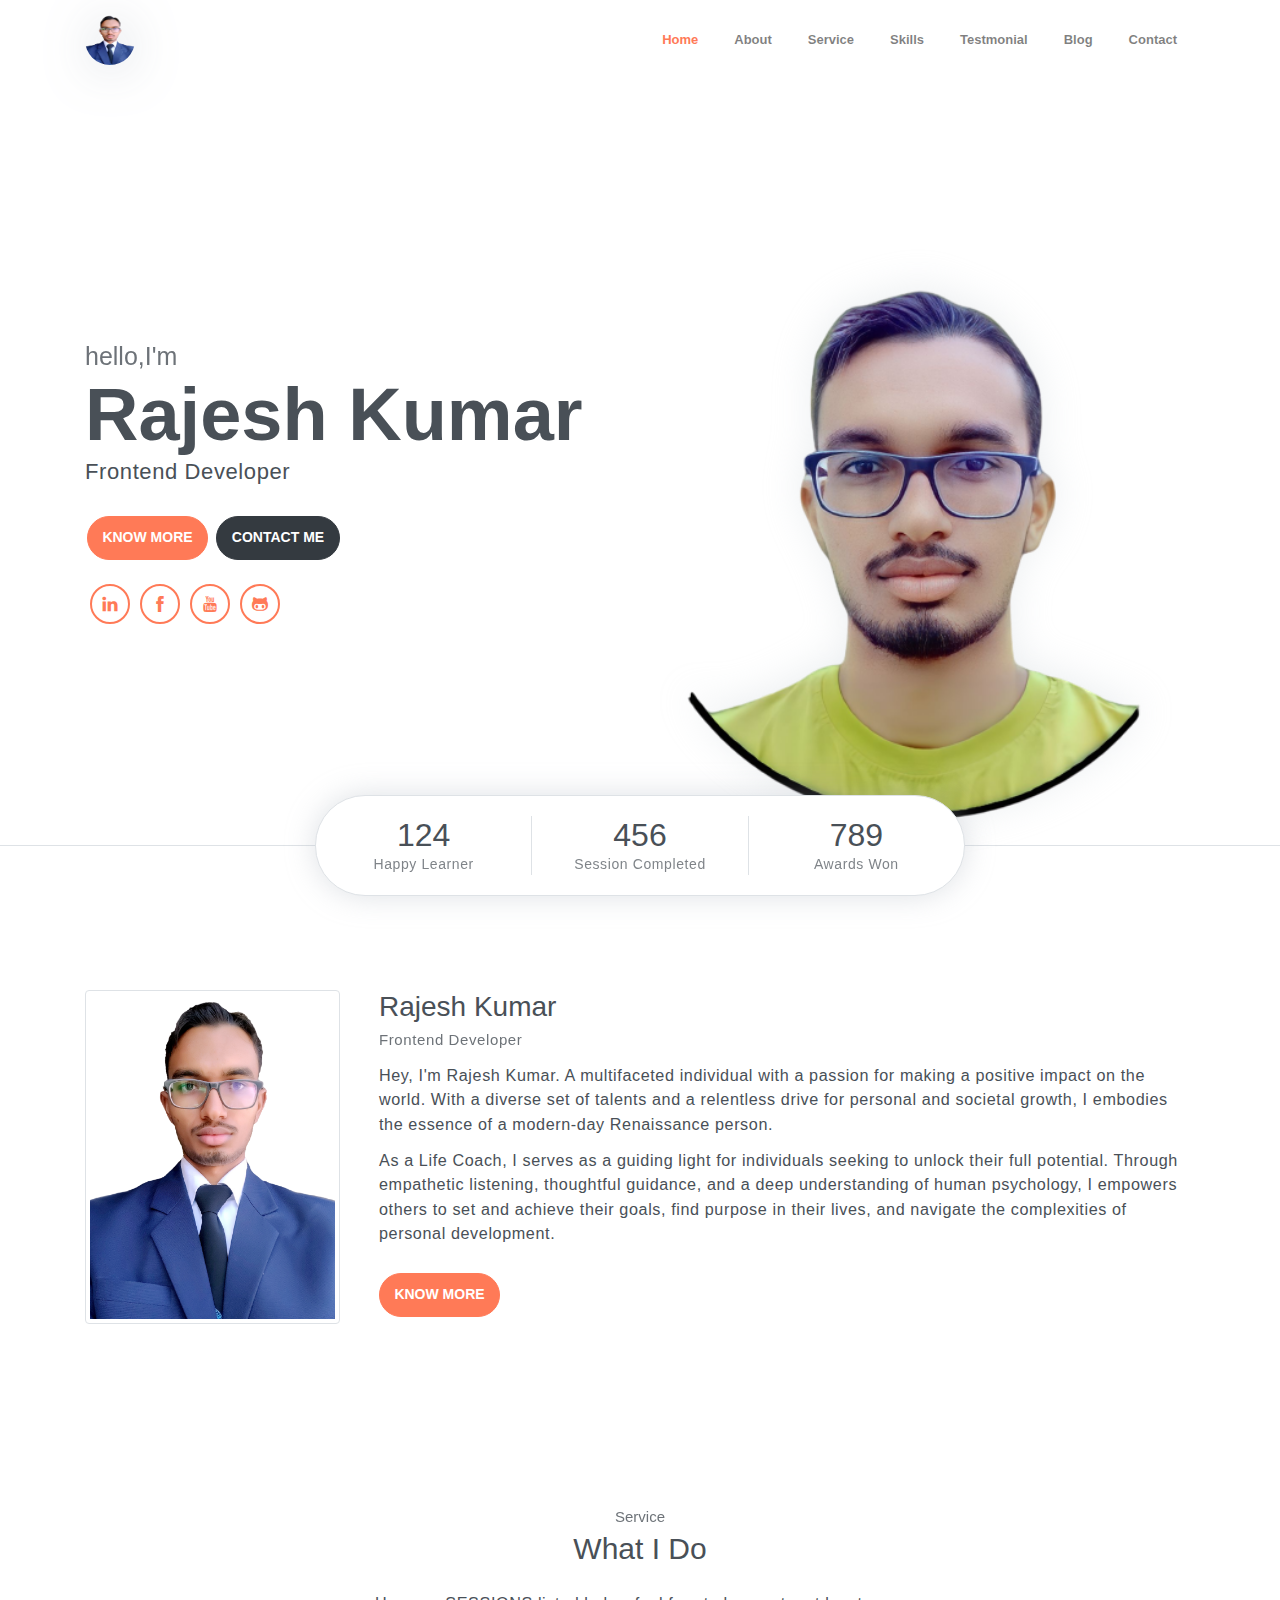
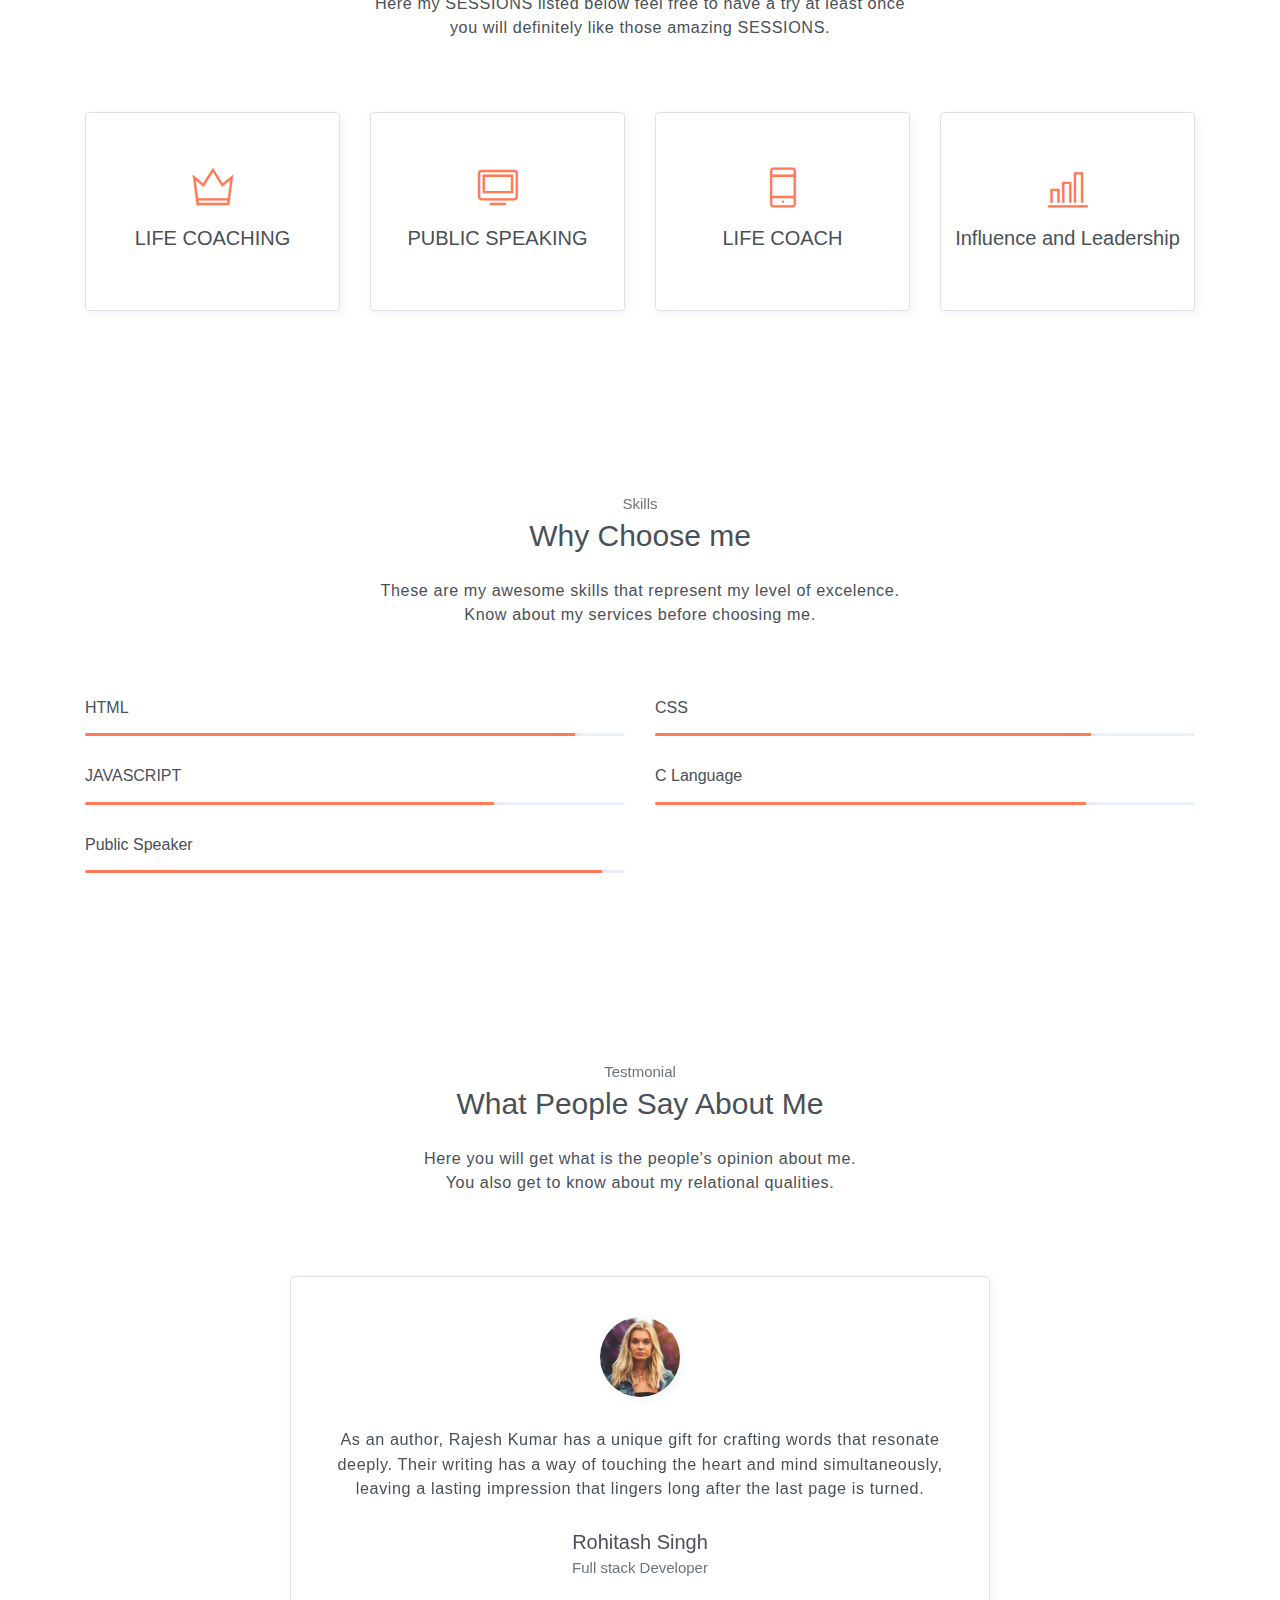
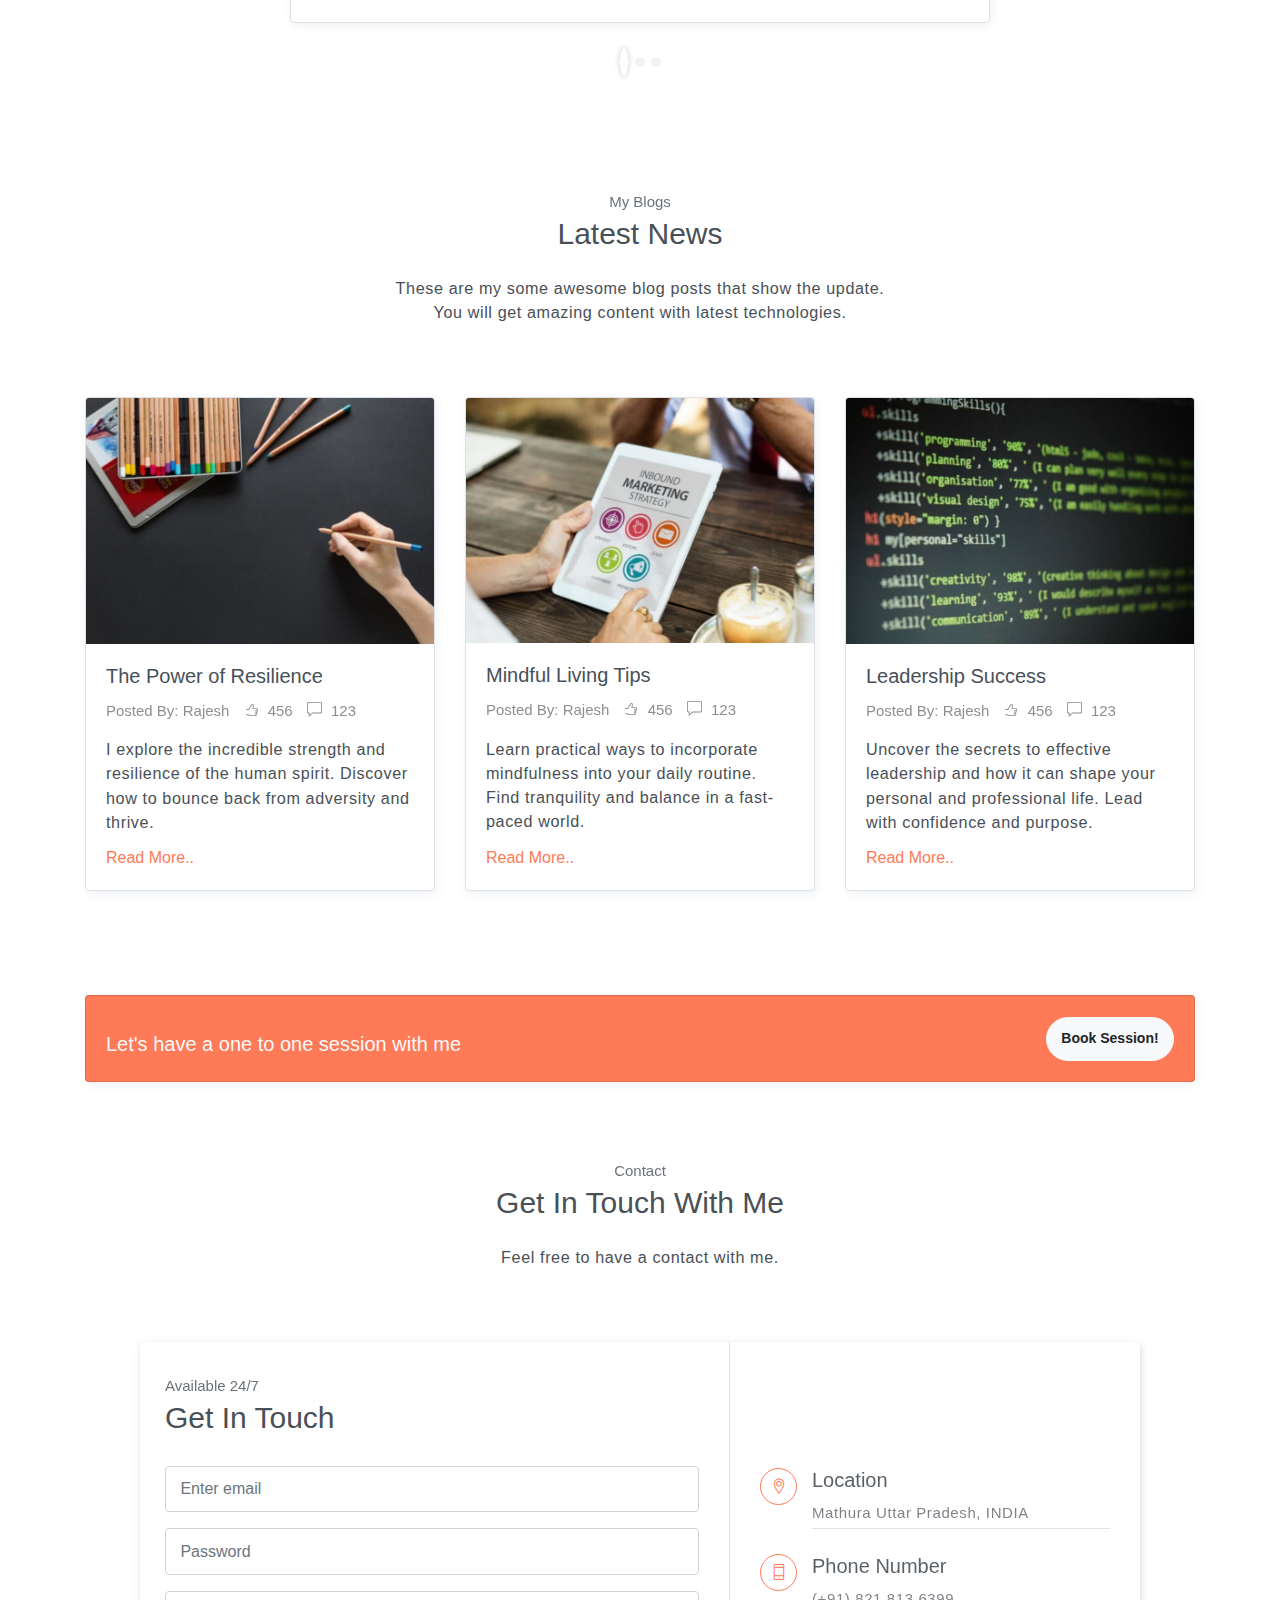
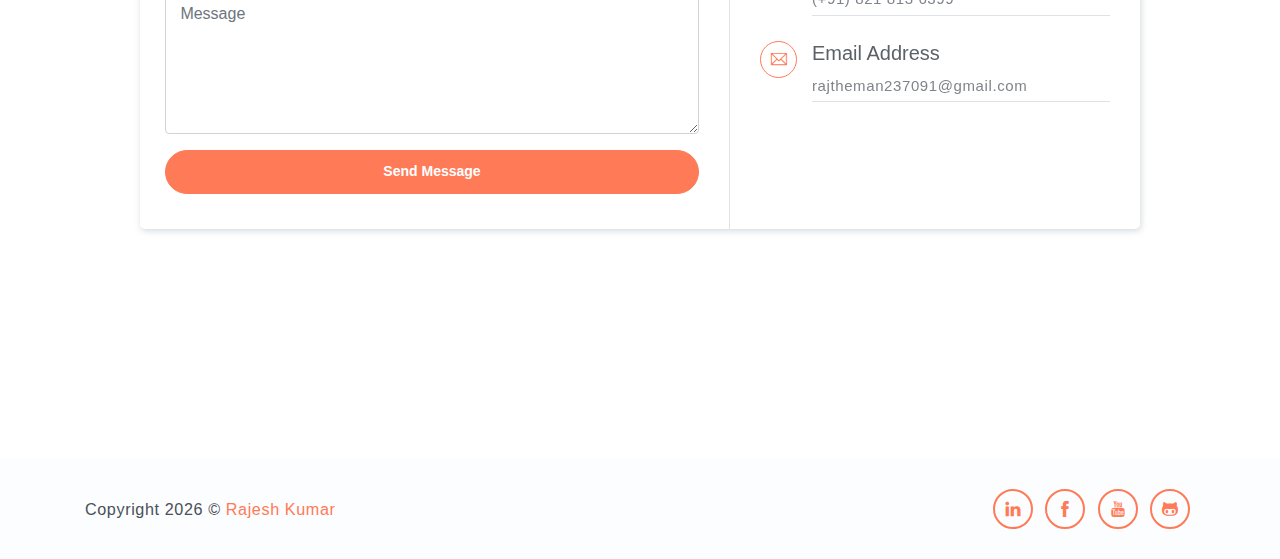
<file: Task1/index.html>
<!DOCTYPE html>
<html lang="en">

<head>
    <meta charset="utf-8">
    <meta name="viewport" content="width=device-width, initial-scale=1, shrink-to-fit=no">
    <meta name="description" content="Rajesh Kumar Portfolio Website.">
    <meta name="author" content="Rajesh Kumar">
    <title>Rajesh Kumar - Portfolio</title>
    <!-- font icons -->
    <link rel="stylesheet" href="assets/vendors/themify-icons/css/themify-icons.css">
    <link rel="stylesheet" href="assets/css/style.css">
</head>

<body data-spy="scroll" data-target=".navbar" data-offset="40" id="home">

    <nav class="navbar navbar-expand-lg navbar-light fixed-top" data-spy="affix" data-offset-top="0">
        <div class="container">
            <a class="navbar-brand" href="#"><img src="assets/imgs/MRajesh.png" class="rounded-circle" alt="" style="width: 50px; height: 50px;"></a>
            <!-- <a class="navbar-brand" href="#">RK </a> -->
            <button class="navbar-toggler" type="button" data-toggle="collapse" data-target="#navbarSupportedContent"
                aria-controls="navbarSupportedContent" aria-expanded="false" aria-label="Toggle navigation">
                <span class="navbar-toggler-icon"></span>
            </button>

            <div class="collapse navbar-collapse" id="navbarSupportedContent">
                <ul class="navbar-nav ml-auto align-items-center">
                    <li class="nav-item">
                        <a class="nav-link" href="#home">Home</a>
                    </li>
                    <li class="nav-item">
                        <a class="nav-link" href="#about">About</a>
                    </li>
                    <li class="nav-item">
                        <a class="nav-link" href="#service">Service</a>
                    </li>
                    <li class="nav-item">
                        <a class="nav-link" href="#skills">Skills</a>
                    </li>
                    <li class="nav-item">
                        <a class="nav-link" href="#testmonial">Testmonial</a>
                    </li>
                    <li class="nav-item">
                        <a class="nav-link" href="#blog">Blog</a>
                    </li>
                    <li class="nav-item">
                        <a class="nav-link" href="#contact">Contact</a>
                    </li>
                </ul>
            </div>
        </div>
    </nav>

    <header class="header" id="home">
        <div class="container">
            <div class="infos">
                <h6 class="subtitle">hello,I'm</h6>
                <h6 class="title">Rajesh Kumar</h6>
                <p>Frontend Developer</p>

                <div class="buttons pt-3">
                    <button class="btn btn-primary rounded">KNOW MORE</button>
                    <a href="#contact"><button class="btn btn-dark rounded">CONTACT ME</button></a>
                </div>

                <div class="socials mt-4">
                    <a class="social-item" href="https://linkedin.com/rajeshkumar"><i class="ti-linkedin"></i></a>
                    <a class="social-item" href="https://facebook.com/rajeshkumar"><i class="ti-facebook"></i></a>
                    <a class="social-item" href="https://youtube.com/rajeshkumar"><i class="ti-youtube"></i></a>
                    <a class="social-item" href="https://github.com/rajeshkumar277"><i class="ti-github"></i></a>
                </div>
            </div>
            <div class="img-holder">
                <img src="assets/imgs/Rajesh.png" alt="">
            </div>
        </div>

        <div class="widget">
            <div class="widget-item">
                <h2>124</h2>
                <p>Happy Learner</p>
            </div>
            <div class="widget-item">
                <h2>456</h2>
                <p>Session Completed</p>
            </div>
            <div class="widget-item">
                <h2>789</h2>
                <p>Awards Won</p>
            </div>
        </div>
    </header>

    <section id="about" class="section mt-3">
        <div class="container mt-5">
            <div class="row text-center text-md-left">
                <div class="col-md-3">
                    <img src="assets/imgs/MRajesh.png" alt="" class="img-thumbnail mb-4">
                </div>
                <div class="pl-md-4 col-md-9">
                    <h6 class="title">Rajesh Kumar</h6>
                    <p class="subtitle">Frontend Developer</p>
                    <p>
                        Hey, I'm Rajesh Kumar. A multifaceted individual with a passion for making a positive impact on the world. With a diverse set of talents and a relentless drive for personal and societal growth, I embodies the essence of a modern-day Renaissance person.
                        </p>
                    <p>
                        As a Life Coach, I serves as a guiding light for individuals seeking to unlock their full potential. Through empathetic listening, thoughtful guidance, and a deep understanding of human psychology, I empowers others to set and achieve their goals, find purpose in their lives, and navigate the complexities of personal development.
                    </p>
                    <a href="./about.html"><button class="btn btn-primary rounded mt-3">KNOW MORE</button></a>
                </div>
            </div>
        </div>
    </section>

    <section id="service" class="section">
        <div class="container text-center">
            <h6 class="subtitle">Service</h6>
            <h6 class="section-title mb-4">What I Do</h6>
            <p class="mb-5 pb-4">Here my SESSIONS listed below feel free to have a try at least once <br>
                you will definitely like those amazing SESSIONS.</p>

            <div class="row">
                <div class="col-sm-6 col-md-3 mb-4">
                    <div class="custom-card card border">
                        <div class="card-body">
                            <i class="icon ti-crown"></i>
                            <h5>LIFE COACHING</h5>
                        </div>
                    </div>
                </div>
                <div class="col-sm-6 col-md-3 mb-4">
                    <div class="custom-card card border">
                        <div class="card-body">
                            <i class="icon ti-desktop"></i>
                            <h5>PUBLIC SPEAKING</h5>
                        </div>
                    </div>
                </div>
                <div class="col-sm-6 col-md-3 mb-4">
                    <div class="custom-card card border">
                        <div class="card-body">
                            <i class="icon ti-mobile"></i>
                            <h5>LIFE COACH </h5>
                        </div>
                    </div>
                </div>
                <div class="col-sm-6 col-md-3 mb-4">
                    <div class="custom-card card border">
                        <div class="card-body">
                            <i class="icon ti-bar-chart"></i>
                            <h5>Influence and Leadership</h5>
                        </div>
                    </div>
                </div>
            </div>
        </div>
    </section>

    <section class="section" id="skills">
        <div class="container text-center">
            <h6 class="subtitle">Skills</h6>
            <h6 class="section-title mb-4">Why Choose me</h6>
            <p class="mb-5 pb-4">These are my awesome skills that represent my level of excelence. <br>
                Know about my services before choosing me.</p>

            <div class="row text-left">
                <div class="col-sm-6">
                    <h6 class="mb-3">HTML</h6>
                    <div class="progress">
                        <div class="progress-bar bg-primary" role="progressbar" style="width: 90%;" aria-valuenow="25"
                            aria-valuemin="0" aria-valuemax="100"><span>90%</span></div>
                    </div>
                </div>
                <div class="col-sm-6">
                    <h6 class="mb-3">CSS</h6>
                    <div class="progress">
                        <div class="progress-bar bg-primary" role="progressbar" style="width: 80%;" aria-valuenow="25"
                            aria-valuemin="0" aria-valuemax="100"><span>80%</span></div>
                    </div>
                </div>
                <div class="col-sm-6">
                    <h6 class="mb-3">JAVASCRIPT</h6>
                    <div class="progress">
                        <div class="progress-bar bg-primary" role="progressbar" style="width: 75%;" aria-valuenow="25"
                            aria-valuemin="0" aria-valuemax="100"><span>75%</span></div>
                    </div>
                </div>
                <div class="col-sm-6">
                    <h6 class="mb-3">C Language</h6>
                    <div class="progress">
                        <div class="progress-bar bg-primary" role="progressbar" style="width: 79%;" aria-valuenow="25"
                            aria-valuemin="0" aria-valuemax="100"><span>79%</span></div>
                    </div>
                </div>
                <div class="col-sm-6">
                    <h6 class="mb-3">Public Speaker</h6>
                    <div class="progress">
                        <div class="progress-bar bg-primary" role="progressbar" style="width: 95%;" aria-valuenow="25"
                            aria-valuemin="0" aria-valuemax="100"><span>95%</span></div>
                    </div>
                </div>
            </div>
        </div>
    </section>

    <!-- testmonial section  -->
    <section id="testmonial" class="section">
        <div class="container text-center">
            <h6 class="subtitle">Testmonial</h6>
            <h6 class="section-title mb-4">What People Say About Me</h6>
            <p class="mb-5 pb-4">Here you will get what is the people's opinion about me. <br>
                You also get to know about my relational qualities.</p>


            <div id="carouselExampleIndicators" class="carousel slide" data-ride="carousel">
                <ol class="carousel-indicators">
                    <li data-target="#carouselExampleIndicators" data-slide-to="0" class="active"></li>
                    <li data-target="#carouselExampleIndicators" data-slide-to="1"></li>
                    <li data-target="#carouselExampleIndicators" data-slide-to="2"></li>
                </ol>
                <div class="carousel-inner">
                    <div class="carousel-item active">
                        <div class="card testmonial-card border">
                            <div class="card-body">
                                <img src="assets/imgs/avatar-1.jpg" alt="">
                                <p>As an author, Rajesh Kumar has a unique gift for crafting words that resonate deeply. Their writing has a way of touching the heart and mind simultaneously, leaving a lasting impression that lingers long after the last page is turned.</p>
                                <h1 class="title">Rohitash Singh</h1>
                                <h1 class="subtitle">Full stack Developer</h1>
                            </div>
                        </div>
                    </div>
                    <div class="carousel-item">
                        <div class="card testmonial-card border">
                            <div class="card-body">
                                <img src="assets/imgs/avatar-2.jpg" alt="">
                                <p>Rajesh's talent for public speaking is awe-inspiring. I had the pleasure of attending one of their talks, and I was truly impressed by their ability to convey complex ideas with clarity and passion. It left me feeling inspired and motivated to take action in my own life.</p>
                                <h1 class="title">Ras Bihari</h1>
                                <h1 class="subtitle">Developer and public speaker</h1>
                            </div>
                        </div>
                    </div>
                    <div class="carousel-item">
                        <div class="card testmonial-card border">
                            <div class="card-body">
                                <img src="assets/imgs/avatar-3.jpg" alt="">
                                <p>Rajesh's content writing skills are equally impressive. They have an innate talent for creating content that not only informs but also engages and inspires. Their work has added tremendous value to our projects.</p>
                                <h1 class="title">Shyam Sundar</h1>
                                <h1 class="subtitle">Content Creator</h1>
                            </div>
                        </div>
                    </div>
                </div>
            </div>
        </div>
    </section>

    <!-- blog section  -->
    <section id="blog" class="section">
        <div class="container text-center">
            <h6 class="subtitle">My Blogs</h6>
            <h6 class="section-title mb-4">Latest News</h6>
            <p class="mb-5 pb-4">These are my some awesome blog posts that show the update. <br>
                You will get amazing content with latest technologies.</p>

            <div class="row text-left">
                <div class="col-md-4">
                    <div class="card border mb-4">
                        <img src="assets/imgs/blog-1.jpg" alt="" class="card-img-top w-100">
                        <div class="card-body">
                            <h5 class="card-title">The Power of Resilience</h5>
                            <div class="post-details">
                                <a href="javascript:void(0)">Posted By: Rajesh</a>
                                <a href="javascript:void(0)"><i class="ti-thumb-up"></i> 456</a>
                                <a href="javascript:void(0)"><i class="ti-comment"></i> 123</a>
                            </div>
                            <p>I explore the incredible strength and resilience of the human spirit. Discover how to bounce back from adversity and thrive.</p>
                            <a href="javascript:void(0)">Read More..</a>
                        </div>
                    </div>
                </div>
                <div class="col-md-4">
                    <div class="card border mb-4">
                        <img src="assets/imgs/blog-2.jpg" alt="" class="card-img-top w-100">
                        <div class="card-body">
                            <h5 class="card-title">Mindful Living Tips</h5>
                            <div class="post-details">
                                <a href="javascript:void(0)">Posted By: Rajesh</a>
                                <a href="javascript:void(0)"><i class="ti-thumb-up"></i> 456</a>
                                <a href="javascript:void(0)"><i class="ti-comment"></i> 123</a>
                            </div>
                            <p>Learn practical ways to incorporate mindfulness into your daily routine. Find tranquility and balance in a fast-paced world.</p>
                            <a href="javascript:void(0)">Read More..</a>
                        </div>
                    </div>
                </div>
                <div class="col-md-4">
                    <div class="card border mb-4">
                        <img src="assets/imgs/blog-3.jpg" alt="" class="card-img-top w-100">
                        <div class="card-body">
                            <h5 class="card-title">Leadership Success</h5>
                            <div class="post-details">
                                <a href="javascript:void(0)">Posted By: Rajesh</a>
                                <a href="javascript:void(0)"><i class="ti-thumb-up"></i> 456</a>
                                <a href="javascript:void(0)"><i class="ti-comment"></i> 123</a>
                            </div>
                            <p>Uncover the secrets to effective leadership and how it can shape your personal and professional life. Lead with confidence and purpose.</p>
                            <a href="javascript:void(0)">Read More..</a>
                        </div>
                    </div>
                </div>
            </div>
        </div>
    </section>

    <section class="bg-gray p-0 section">
        <div class="container">
            <div class="card bg-primary">
                <div class="card-body text-light">
                    <div class="row align-items-center">
                        <div class="col-sm-9 text-center text-sm-left">
                            <h5 class="mt-3">Let's have a one to one session with me</h5>
                        </div>
                        <div class="col-sm-3 text-center text-sm-right">
                            <button class="btn btn-light rounded">Book Session!</button>
                        </div>
                    </div>
                </div>
            </div>
        </div>
    </section>

    <!-- Contact Section -->
    <section id="contact" class="position-relative section">
        <div class="container text-center">
            <h6 class="subtitle">Contact</h6>
            <h6 class="section-title mb-4">Get In Touch With Me</h6>
            <p class="mb-5 pb-4">Feel free to have a contact with me.</p>

            <div class="contact text-left">
                <div class="form">
                    <h6 class="subtitle">Available 24/7</h6>
                    <h6 class="section-title mb-4">Get In Touch</h6>
                    <form>
                        <div class="form-group">
                            <input type="email" class="form-control" id="exampleInputEmail1"
                                aria-describedby="emailHelp" placeholder="Enter email" required>
                        </div>
                        <div class="form-group">
                            <input type="password" class="form-control" id="exampleInputPassword1"
                                placeholder="Password" required>
                        </div>
                        <div class="form-group">
                            <textarea name="contact-message" id="" cols="30" rows="5" class="form-control"
                                placeholder="Message"></textarea>
                        </div>
                        <button type="submit" class="btn btn-primary btn-block rounded w-lg">Send Message</button>
                    </form>
                </div>
                <div class="contact-infos">
                    <div class="item">
                        <i class="ti-location-pin"></i>
                        <div class="">
                            <h5>Location</h5>
                            <p>Mathura Uttar Pradesh, INDIA</p>
                        </div>
                    </div>
                    <div class="item">
                        <i class="ti-mobile"></i>
                        <div>
                            <h5>Phone Number</h5>
                            <p>(+91) 821 813 6399</p>
                        </div>
                    </div>
                    <div class="item">
                        <i class="ti-email"></i>
                        <div class="mb-0">
                            <h5>Email Address</h5>
                            <p>rajtheman237091@gmail.com</p>
                        </div>
                    </div>
                </div>
            </div>
        </div>
        <div id="map">
            <iframe src="https://snazzymaps.com/embed/61257"></iframe>
        </div>
    </section>

    <!-- Page Footer -->
    <footer class="page-footer">
        <div class="container">
            <div class="row align-items-center">
                <div class="col-sm-6">
                    <p>Copyright
                        <script>document.write(new Date().getFullYear())</script> &copy; <a
                            href="http://www.rajeshkumar.vercel.app" target="_blank">Rajesh Kumar</a>
                    </p>
                </div>
                <div class="col-sm-6">
                    <div class="socials">
                        <a class="social-item" href="https://linkedin.com/rajeshkumar"><i class="ti-linkedin"></i></a>
                        <a class="social-item" href="https://facebook.com/rajeshkumar"><i class="ti-facebook"></i></a>
                        <a class="social-item" href="https://youtube.com/rajeshkumar"><i class="ti-youtube"></i></a>
                        <a class="social-item" href="https://github.com/rajeshkumar277"><i class="ti-github"></i></a>
                    </div>
                </div>
            </div>
        </div>
    </footer>

    <script src="assets/vendors/jquery/jquery-3.4.1.js"></script>
    <script src="assets/vendors/bootstrap/bootstrap.bundle.js"></script>
    <script src="assets/vendors/bootstrap/bootstrap.affix.js"></script>

    <script src="assets/js/script.js"></script>

</body>

</html>
</file>
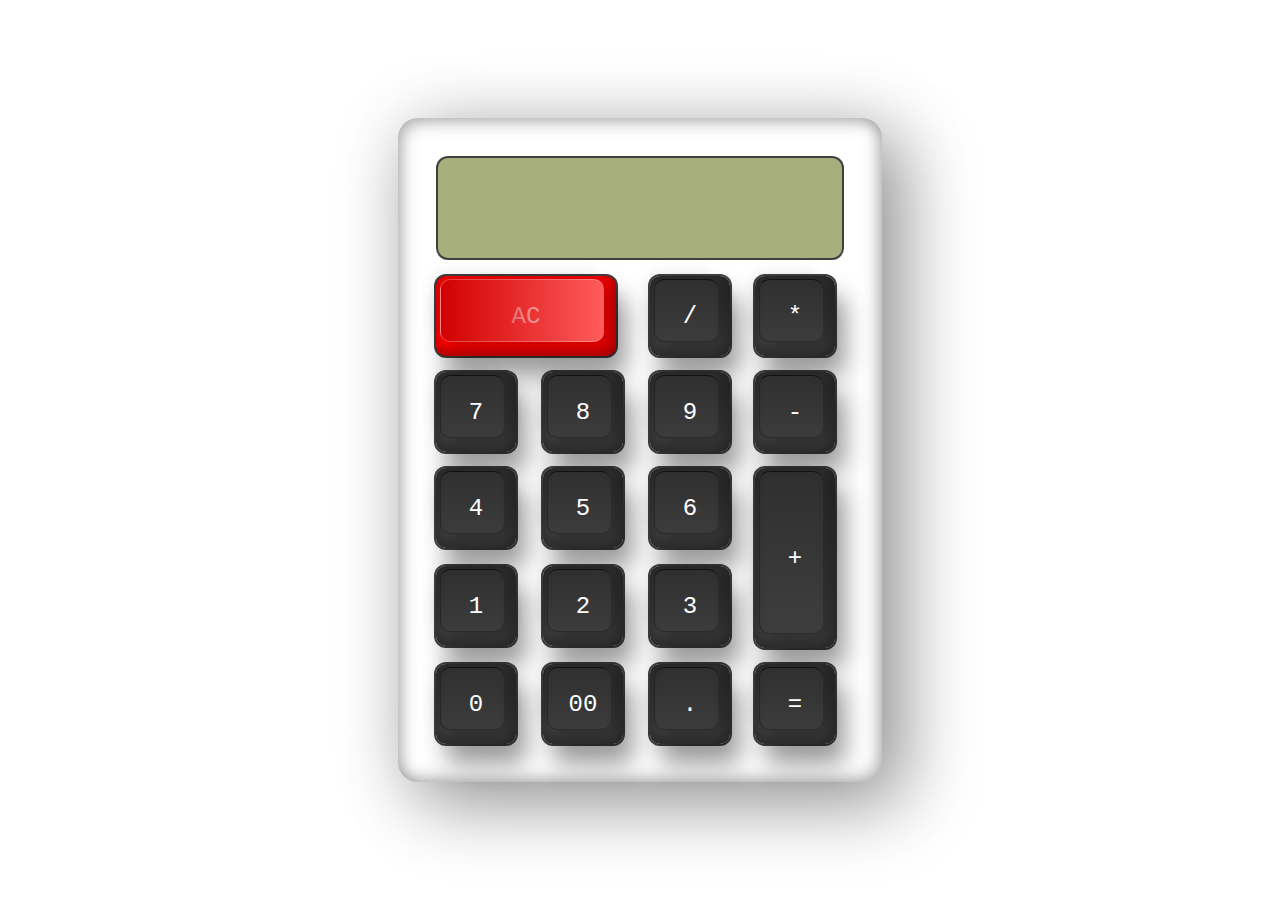
<file: Task2/index.html>
<!DOCTYPE html>
<html lang="en">

<head>
    <meta charset="utf-8">
    <meta name="viewport" content="width=device-width, initial-scale=1, shrink-to-fit=no">
    <meta name="description" content="Rajesh Kumar Calculator.">
    <meta name="author" content="Rajesh Kumar">
    <title>Calculator- Rajesh Kumar</title>
    <!-- font icons -->
    <style>
        * {
            margin: 0;
            padding: 0;
            box-sizing: border-box;
            font-family: "Courier New", Courier, monospace;
        }

        body {
            display: flex;
            height: 100vh;
            align-items: center;
            justify-content: center;
            /* background-color: #302929; */
        }

        .container {
            position: relative;
            min-width: 300px;
            min-height: 400px;
            padding: 40px 30px 30px;
            border-radius: 20px;
            box-shadow: 25px 25px 75px rgba(0, 0, 0, 0.25),
                10px 10px 70px rgba(0, 0, 0, 0.25), inset -5px -5px 15px rgba(0, 0, 0, 0.25),
                inset 5px 5px 15px rgba(0, 0, 0, 0.25);
        }

        .container span {
            color: #fff;
            position: relative;
            display: grid;
            width: 80px;
            place-items: center;
            margin: 8px;
            height: 80px;
            background: linear-gradient(180deg, #2f2f2f, #3f3f3f);
            box-shadow: inset -8px 0 8px rgba(0, 0, 0, 0.15),
                inset 0 -8px 8px rgba(0, 0, 0, 0.25), 0 0 0 2px rgba(0, 0, 0, 0.75),
                10px 20px 25px rgba(0, 0, 0, 0.4);
            user-select: none;
            cursor: pointer;
            font-weight: 400;
            border-radius: 10px;
        }

        .calculator span:active {
            filter: brightness(1.5);
        }

        .calculator span::before {
            content: "";
            position: absolute;
            top: 3px;
            left: 4px;
            bottom: 14px;
            right: 12px;
            border-radius: 10px;
            /* background: linear-gradient(90deg, #2d2d2d, #4d4d4d); */
            box-shadow: -5px -5px 15px rgba(0, 0, 0, 0.1),
                10px 5px 10px rgba(0, 0, 0, 0.15);
            border-left: 1px solid #0004;
            border-bottom: 1px solid #0004;
            border-top: 1px solid #0009;
        }

        .calculator span {
            position: relative;
            font-style: normal;
            font-size: 1.5em;
            text-transform: uppercase;
        }

        .calculator {
            position: relative;
            display: grid;
        }

        .calculator .value {
            position: relative;
            grid-column: span 4;
            height: 100px;
            width: calc(100% - 20px);
            left: 10px;
            border: none;
            outline: none;
            background-color: #a7af7c;
            color: white;
            margin-bottom: 10px;
            border-radius: 10px;
            box-shadow: 0 0 0 2px rgba(0, 0, 0, 0.75);
            text-align: right;
            padding: 10px;
            font-size: 2em;
        }

        .calculator .clear {
            grid-column: span 2;
            width: 180px;
            background: #f00;
        }

        .calculator .clear::before {
            background: linear-gradient(90deg, #d20000, #ffffff5c);
            border-left: 1px solid #fff4;
            border-bottom: 1px solid #fff4;
            border-top: 1px solid #fff4;
        }

        .calculator .plus {
            grid-row: span 2;
            height: 180px;
        }

        .calculator .equal {
            background: #2196f3;
        }

        .calculator .equal::before {
            background: linear-gradient(90deg, #1479c9, #ffffff5c);
            border-left: 1px solid #fff4;
            border-bottom: 1px solid #fff4;
            border-top: 1px solid #fff4;
        }
    </style>
</head>

<body data-spy="scroll" data-target=".navbar" data-offset="40" id="home" class="bg-dark text-light">
    <section>
        <div class="container">
            <form action="" name="calc" class="calculator">
                <input type="text" class="value" name="txt" />
                <span class="num clear">AC</span>
                <span class="num">/</span>
                <span class="num">*</span>
                <span class="num">7</span>
                <span class="num">8</span>
                <span class="num">9</span>
                <span class="num">-</span>
                <span class="num">4</span>
                <span class="num">5</span>
                <span class="num">6</span>
                <span class="num plus">+</span>
                <span class="num">1</span>
                <span class="num">2</span>
                <span class="num">3</span>
                <span class="num">0</span>
                <span class="num">00</span>
                <span class="num">.</span>

                <span class="num">=</span>
            </form>
        </div>
    </section>

    <script>
        let string = " ";
        let buttons = document.querySelectorAll(".num");
        Array.from(buttons).forEach((button) => {
            button.addEventListener('click', (e) => {
                try {
                    if (e.target.innerHTML == '=') {
                        string = eval(string);
                        if (string == Infinity || string == -Infinity) {
                            document.querySelector('input').value = "Divisible By Zero";
                        } else {
                            document.querySelector('input').value = string;
                        }
                    }
                    else if (e.target.innerHTML == 'AC') {
                        string = "";
                        document.querySelector('input').value = string;
                    }
                    else if (e.target.innerHTML == '√') {
                        if (string < 0) {
                            document.querySelector('input').value = "Invalid Input Value"
                        }
                        else {
                            string = Math.sqrt(string);
                            document.querySelector('input').value = string;
                        }
                    }
                    else if (e.target.innerHTML == 'Del') {
                        string = string.slice(0, string.length - 1)
                        document.querySelector('input').value = string;
                    }
                    else {
                        string = string + e.target.innerHTML;
                        document.querySelector('input').value = string;
                    }
                }
                catch {
                    document.querySelector('input').value = "SYNTAX ERROR"
                }
            })
        }
        )

    </script>

</body>

</html>
</file>
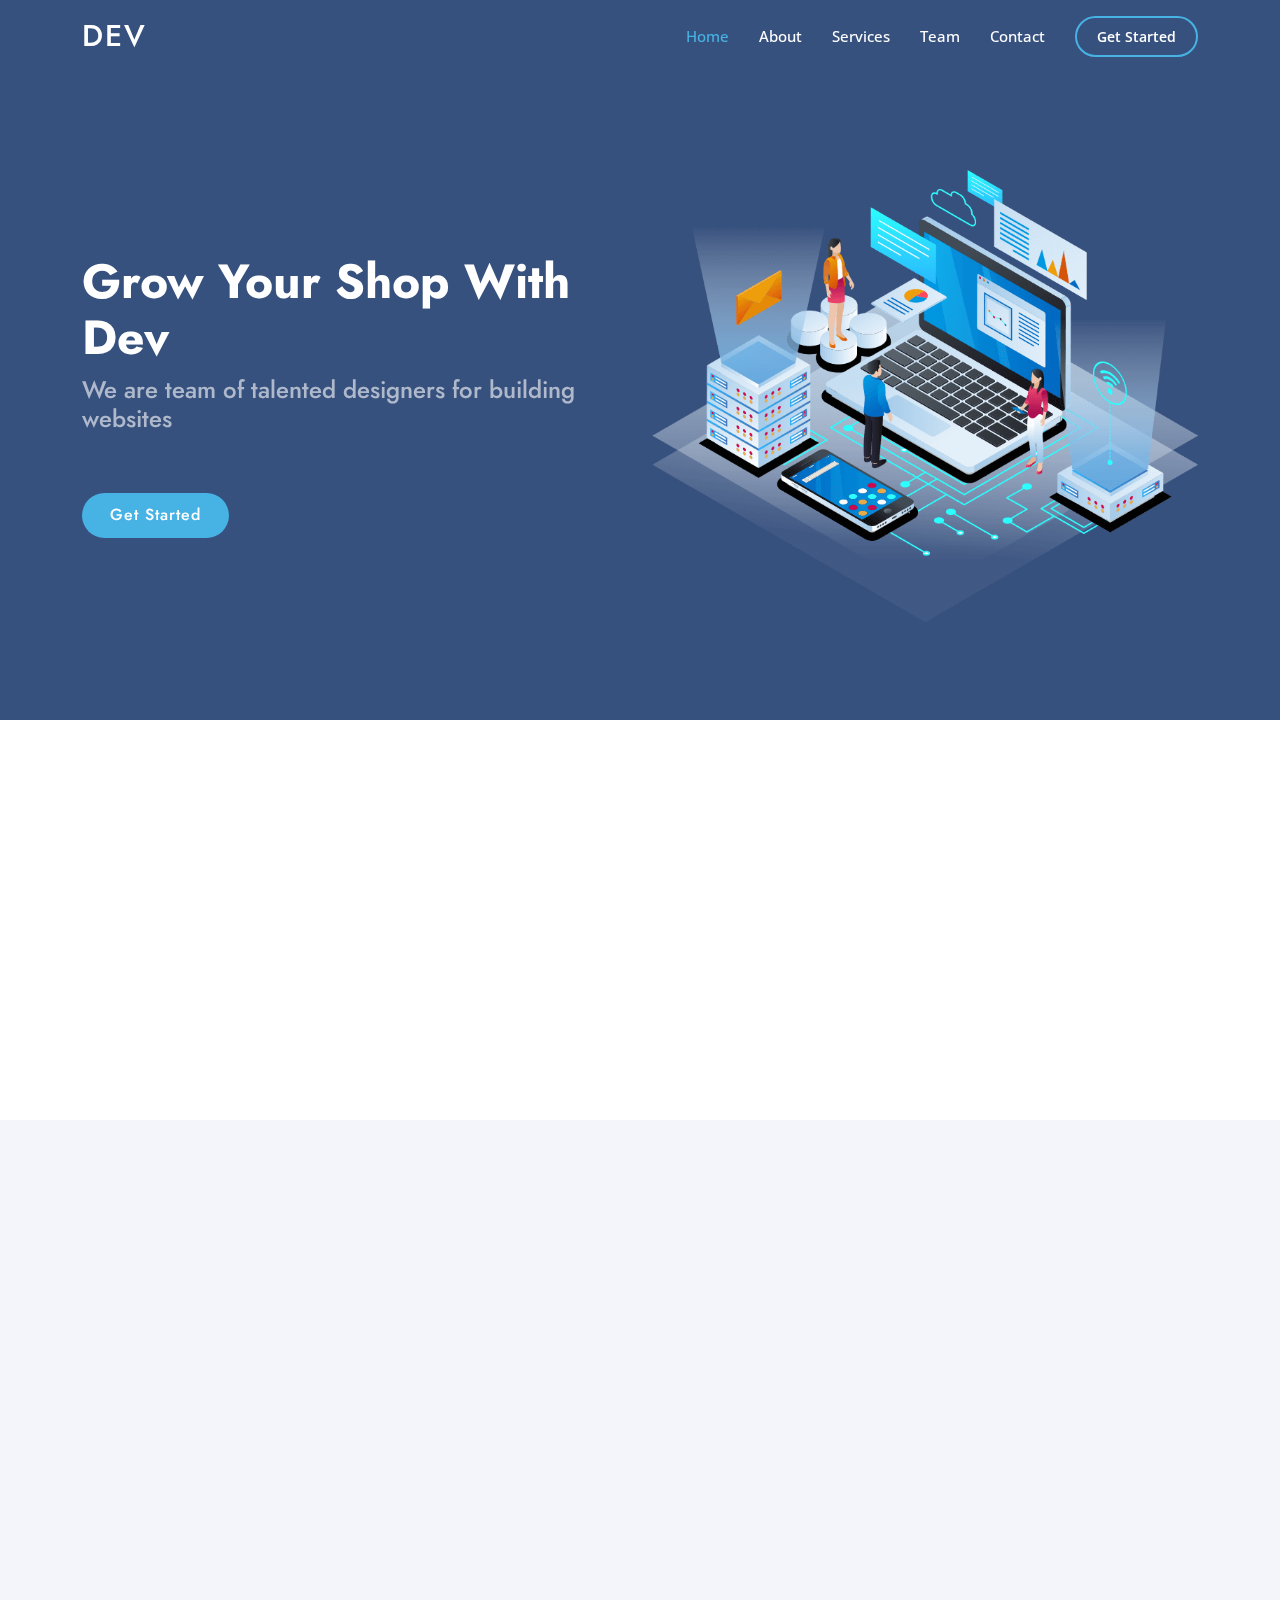
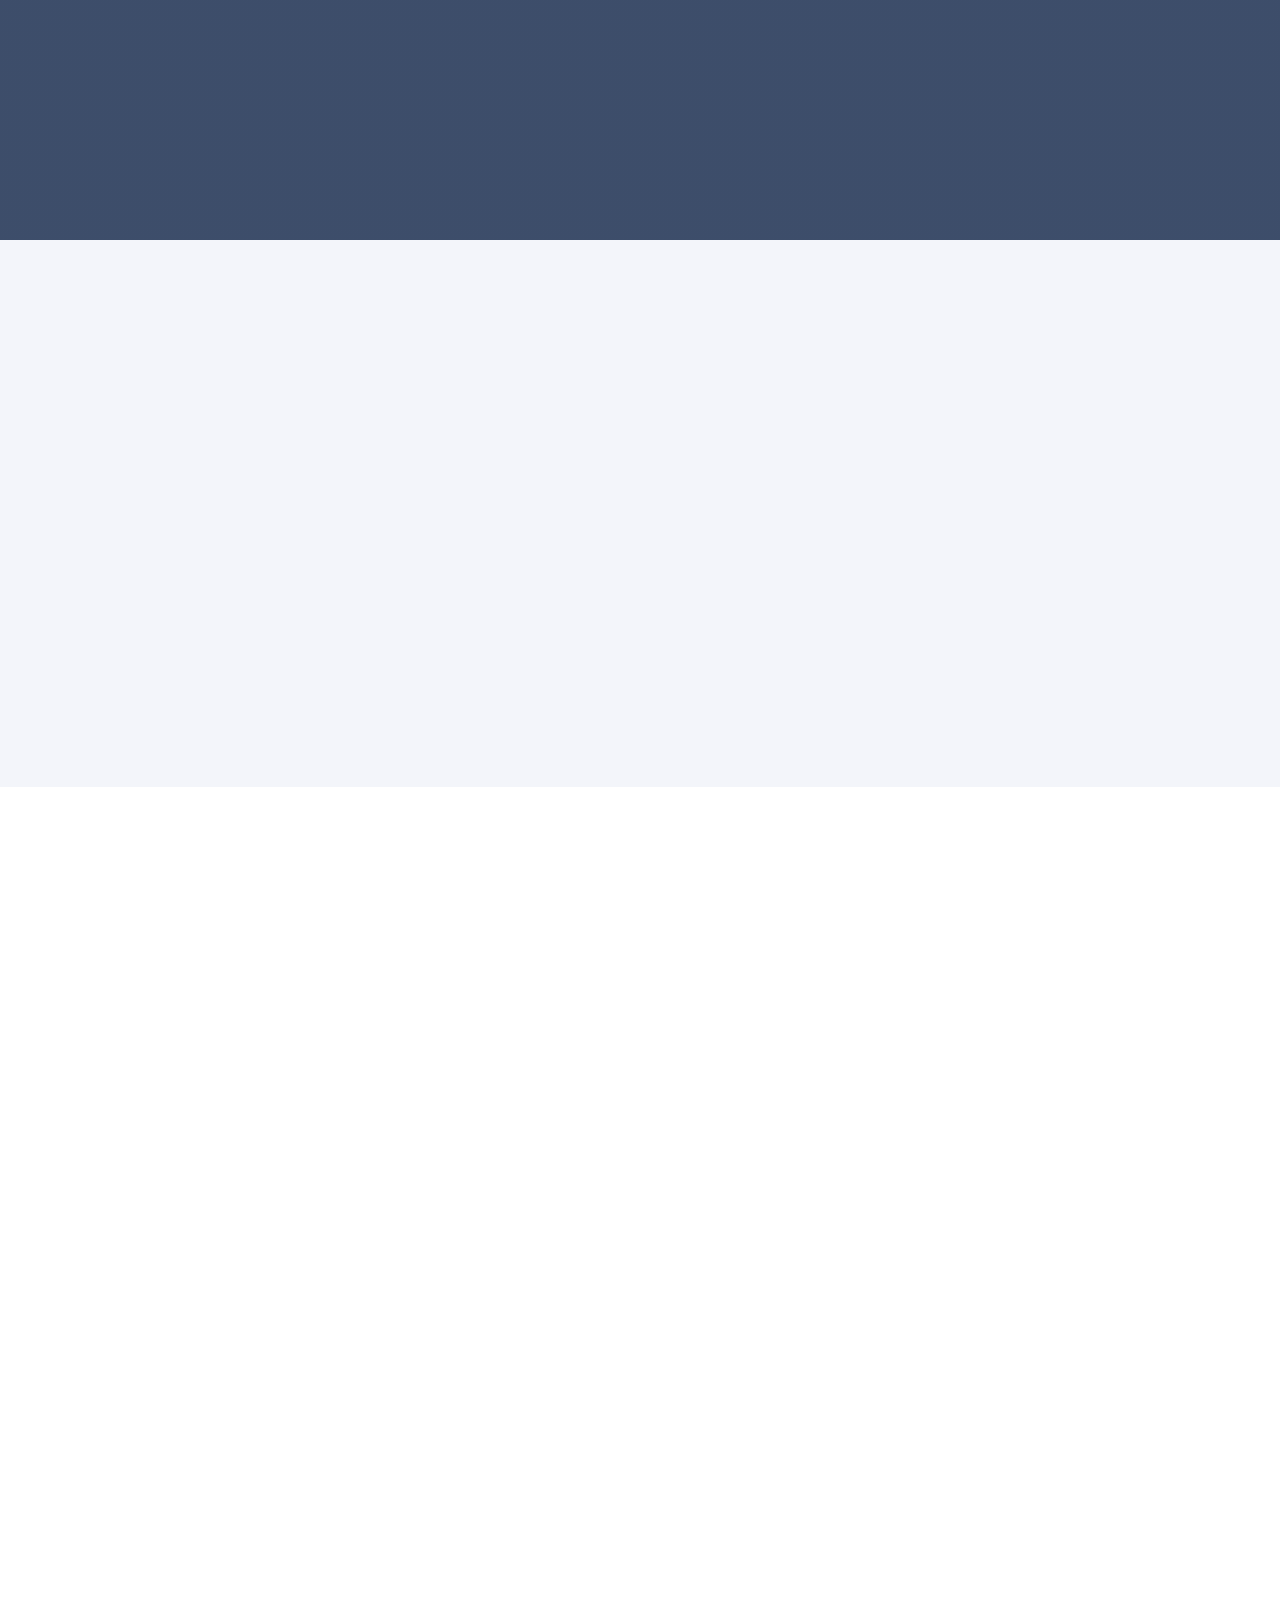
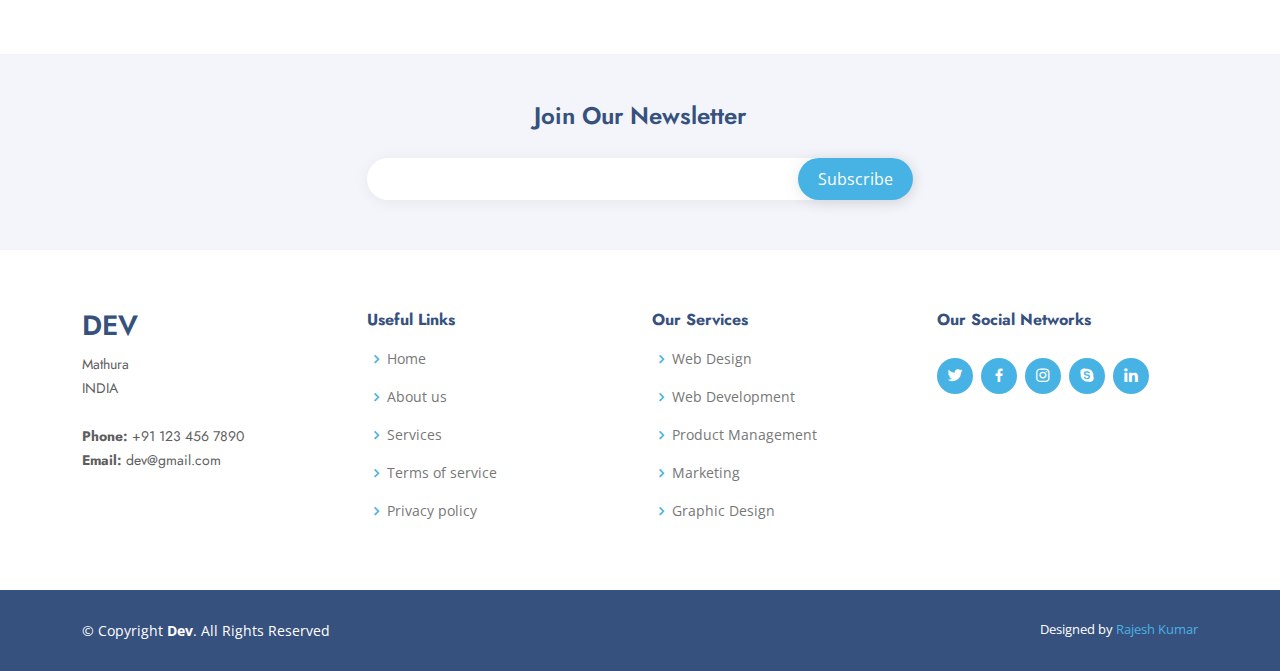
<file: Task4/index.html>
<!DOCTYPE html>
<html lang="en">

<head>
  <meta charset="utf-8">
  <meta content="width=device-width, initial-scale=1.0" name="viewport">

  <title>Dev - Rajesh Kumar</title>
  <meta content="" name="description">
  <meta content="" name="keywords">

  <!-- Favicons -->
  <link href="static/img/dev.jpeg" rel="icon">
  <link href="static/img/dev.jpeg" rel="apple-touch-icon">

  <!-- Google Fonts -->
  <link href="https://fonts.googleapis.com/css?family=Open+Sans:300,300i,400,400i,600,600i,700,700i|Jost:300,300i,400,400i,500,500i,600,600i,700,700i|Poppins:300,300i,400,400i,500,500i,600,600i,700,700i" rel="stylesheet">

  <!-- Vendor CSS Files -->
  <link href="static/vendor/aos/aos.css" rel="stylesheet">
  <link href="static/vendor/bootstrap/css/bootstrap.min.css" rel="stylesheet">
  <link href="static/vendor/bootstrap-icons/bootstrap-icons.css" rel="stylesheet">
  <link href="static/vendor/boxicons/css/boxicons.min.css" rel="stylesheet">
  <link href="static/vendor/glightbox/css/glightbox.min.css" rel="stylesheet">
  <link href="static/vendor/remixicon/remixicon.css" rel="stylesheet">
  <link href="static/vendor/swiper/swiper-bundle.min.css" rel="stylesheet">

  <!-- Template Main CSS File -->
  <link href="static/css/style.css" rel="stylesheet">
</head>

<body>

  <!-- ======= Header ======= -->
  <header id="header" class="fixed-top ">
    <div class="container d-flex align-items-center">

      <h1 class="logo me-auto"><a href="index.html">Dev</a></h1>

      <nav id="navbar" class="navbar">
        <ul>
          <li><a class="nav-link scrollto active" href="#hero">Home</a></li>
          <li><a class="nav-link scrollto" href="#about">About</a></li>
          <li><a class="nav-link scrollto" href="#services">Services</a></li>
          <li><a class="nav-link scrollto" href="#team">Team</a></li>
          <li><a class="nav-link scrollto" href="#contact">Contact</a></li>
          <li><a class="getstarted scrollto" href="#about">Get Started</a></li>
        </ul>
        <i class="bi bi-list mobile-nav-toggle"></i>
      </nav><!-- .navbar -->

    </div>
  </header><!-- End Header -->

  <!-- ======= Hero Section ======= -->
  <section id="hero" class="d-flex align-items-center">

    <div class="container">
      <div class="row">
        <div class="col-lg-6 d-flex flex-column justify-content-center pt-4 pt-lg-0 order-2 order-lg-1" data-aos="fade-up" data-aos-delay="200">
          <h1>Grow Your Shop With Dev</h1>
          <h2>We are team of talented designers for building websites </h2>
          <div class="d-flex justify-content-center justify-content-lg-start">
            <a href="#about" class="btn-get-started scrollto">Get Started</a>
          </div>
        </div>
        <div class="col-lg-6 order-1 order-lg-2 hero-img" data-aos="zoom-in" data-aos-delay="200">
          <img src="static/img/hero-img.png" class="img-fluid animated" alt="">
        </div>
      </div>
    </div>

  </section><!-- End Hero -->

  <main id="main">

   
    <!-- ======= About Us Section ======= -->
    <section id="about" class="about">
      <div class="container" data-aos="fade-up">

        <div class="section-title">
          <h2>About Us</h2>
        </div>

        <div class="row content">
          <div class="col-lg-6">
            <p>
              We are a Talented Developer Community. Feel free to join us for better solution to Grow your business.
            </p>
            <ul>
              <li><i class="ri-check-double-line"></i> Growing Tech industry</li>
              <li><i class="ri-check-double-line"></i> We provide our best quality services</li>
              <li><i class="ri-check-double-line"></i> 100% safe & secure</li>
            </ul>
          </div>
          <div class="col-lg-6 pt-4 pt-lg-0">
            <p>
            We are building a solution that fits customer requirements and we build as what you want from us.  
            </p>
            <a href="#" class="btn-learn-more">Know More</a>
          </div>
        </div>

      </div>
    </section><!-- End About Us Section -->

    <!-- ======= Why Us Section ======= -->
    <section id="why-us" class="why-us section-bg">
      <div class="container-fluid" data-aos="fade-up">

        <div class="row">

          <div class="col-lg-7 d-flex flex-column justify-content-center align-items-stretch  order-2 order-lg-1">

            <div class="content">
              <h3>We are one of the Top Rated Bareilley's Website and Application Project Company, Focused On Client Satisfaction</h3>
            </div>

            <div class="accordion-list">
              <ul>
                <li>
                  <a data-bs-toggle="collapse" class="collapse" data-bs-target="#accordion-list-1"><span>01</span> Web Development <i class="bx bx-chevron-down icon-show"></i><i class="bx bx-chevron-up icon-close"></i></a>
                  <div id="accordion-list-1" class="collapse show" data-bs-parent=".accordion-list">
                    <p>
                      Our web design services are dedicated to creating visually stunning and user-friendly websites. We understand the importance of aesthetics and functionality, ensuring that your website not only looks impressive but also provides a seamless user experience. We believe that a well-designed website is essential in capturing the attention of your target audience and effectively conveying your brand message. Our team of expert designers meticulously crafts each element of your website, from layout and color scheme to typography and imagery, to represent your unique brand identity and engage your visitors.
                    </p>
                  </div>
                </li>

                <li>
                  <a data-bs-toggle="collapse" data-bs-target="#accordion-list-2" class="collapsed"><span>02</span> E Commerce Website <i class="bx bx-chevron-down icon-show"></i><i class="bx bx-chevron-up icon-close"></i></a>
                  <div id="accordion-list-2" class="collapse" data-bs-parent=".accordion-list">
                    <p>
                      Our E-Commerce Website services are designed to help you establish a robust online presence for your business and drive successful online sales. We specialize in creating feature-rich and user-friendly E-Commerce platforms that provide seamless shopping experiences for your customers. From product catalog management and secure payment gateways to intuitive navigation and personalized recommendations, we ensure that every aspect of your E-Commerce website is optimized for maximum conversions. Our team leverages the latest technologies and industry best practices to build scalable and customizable E-Commerce solutions tailored to your specific business needs.
                    </p>
                  </div>
                </li>


              </ul>
            </div>

          </div>

          <div class="col-lg-5 align-items-stretch order-1 order-lg-2 img" style='background-image: url("static/img/why-us.png");' data-aos="zoom-in" data-aos-delay="150">&nbsp;</div>
        </div>

      </div>
    </section><!-- End Why Us Section -->

    <!-- ======= Skills Section ======= -->
    <section id="skills" class="skills">
      <div class="container" data-aos="fade-up">

        <div class="row">
          <div class="col-lg-6 d-flex align-items-center" data-aos="fade-right" data-aos-delay="100">
            <img src="static/img/skills.png" class="img-fluid" alt="">
          </div>
          <div class="col-lg-6 pt-4 pt-lg-0 content" data-aos="fade-left" data-aos-delay="100">
            <h3>
              Expertise in Crafting Exceptional Digital Solutions</h3>
            <p class="fst-italic">
              At Codetroops, we are dedicated to delivering top-notch digital solutions that elevate your business. Our team of experts is committed to providing impeccable services tailored to your needs.With a proven track record of successfully completed projects, we are dedicated to exceeding your expectations and helping your business thrive.
            </p>

            <div class="skills-content">

              <div class="progress">
                <span class="skill">HTML <i class="val">100%</i></span>
                <div class="progress-bar-wrap">
                  <div class="progress-bar" role="progressbar" aria-valuenow="100" aria-valuemin="0" aria-valuemax="100"></div>
                </div>
              </div>

              <div class="progress">
                <span class="skill">CSS <i class="val">90%</i></span>
                <div class="progress-bar-wrap">
                  <div class="progress-bar" role="progressbar" aria-valuenow="90" aria-valuemin="0" aria-valuemax="100"></div>
                </div>
              </div>

              <div class="progress">
                <span class="skill">JavaScript <i class="val">75%</i></span>
                <div class="progress-bar-wrap">
                  <div class="progress-bar" role="progressbar" aria-valuenow="75" aria-valuemin="0" aria-valuemax="100"></div>
                </div>
              </div>

              <div class="progress">
                <span class="skill">Photoshop <i class="val">55%</i></span>
                <div class="progress-bar-wrap">
                  <div class="progress-bar" role="progressbar" aria-valuenow="55" aria-valuemin="0" aria-valuemax="100"></div>
                </div>
              </div>

            </div>

          </div>
        </div>

      </div>
    </section><!-- End Skills Section -->

    <!-- ======= Services Section ======= -->
    <section id="services" class="services section-bg">
      <div class="container" data-aos="fade-up">

        <div class="section-title">
          <h2>Our Services</h2>
          <p>At Codetroops, we provide a range of expert digital solutions to help your business thrive. Our dedicated team delivers high-quality services tailored to your specific needs, ensuring exceptional results..</p>
        </div>

        <div class="row">
          <div class="col-xl-3 col-md-6 d-flex align-items-stretch" data-aos="zoom-in" data-aos-delay="100">
            <div class="icon-box">
              <div class="icon"><i class="bx bxl-dribbble"></i></div>
              <h4><a href="">WebSite Design</a></h4>
              <p>We create high-quality professional customized responsive websites for the best price.</p>
            </div>
          </div>

          <div class="col-xl-3 col-md-6 d-flex align-items-stretch mt-4 mt-md-0" data-aos="zoom-in" data-aos-delay="200">
            <div class="icon-box">
              <div class="icon"><i class="bx bx-file"></i></div>
              <h4><a href="">E Commerce Development</a></h4>
              <p>Sell your products online to your consumers using a professionally built website by WebzPlot.</p>
            </div>
          </div>

          <div class="col-xl-3 col-md-6 d-flex align-items-stretch mt-4 mt-xl-0" data-aos="zoom-in" data-aos-delay="300">
            <div class="icon-box">
              <div class="icon"><i class="bx bx-tachometer"></i></div>
              <h4><a href="">Web Projects</a></h4>
              <p>We create high-quality professional customized Web projects for the best price.</p>
            </div>
          </div>

          <div class="col-xl-3 col-md-6 d-flex align-items-stretch mt-4 mt-xl-0" data-aos="zoom-in" data-aos-delay="400">
            <div class="icon-box">
              <div class="icon"><i class="bx bx-layer"></i></div>
              <h4><a href="">App Projects</a></h4>
              <p>Get your Android or IOS app designed and developed by WebzPlot for Great Results.</p>
            </div>
          </div>

        </div>

      </div>
    </section><!-- End Services Section -->

    <!-- ======= Cta Section ======= -->
    <section id="cta" class="cta">
      <div class="container" data-aos="zoom-in">

        <div class="row">
          <div class="col-lg-9 text-center text-lg-start">
            <h3>Call To Action</h3>
            <p> Feel Free to have a call with us.</p>
          </div>
          <div class="col-lg-3 cta-btn-container text-center">
            <a class="cta-btn align-middle" href="#">Call To Action</a>
          </div>
        </div>

      </div>
    </section><!-- End Cta Section -->

    <!-- ======= Team Section ======= -->
    <section id="team" class="team section-bg">
      <div class="container" data-aos="fade-up">

        <div class="section-title">
          <h2>Team</h2>
          <p>Our Amazing team .</p>
        </div>

        <div class="row">

          <div class="col-lg-6" data-aos="zoom-in" data-aos-delay="100">
            <div class="member d-flex align-items-start">
              <div class="pic"><img src="static/img/team/user2.png" class="img-fluid" style="width: 150px;" alt=""></div>
              <div class="member-info">
                <h4>Rajesh Kumar</h4>
                <span>Chief Executive Officer</span>
                <div class="social">
                  <a href=""><i class="ri-twitter-fill"></i></a>
                  <a href=""><i class="ri-facebook-fill"></i></a>
                  <a href=""><i class="ri-instagram-fill"></i></a>
                  <a href=""> <i class="ri-linkedin-box-fill"></i> </a>
                </div>
              </div>
            </div>
          </div>

          <div class="col-lg-6 mt-4 mt-lg-0" data-aos="zoom-in" data-aos-delay="200">
            <div class="member d-flex align-items-start">
              <div class="pic">
                <li class="fa fa-user"></li>
                <img src="static/img/team/user2.png" class="img-fluid" style="width: 150px;" alt="">
              </div>
              <div class="member-info">
                <h4>Pankaj Sikarwar</h4>
                <span>Product Manager</span>
                <div class="social">
                  <a href=""><i class="ri-twitter-fill"></i></a>
                  <a href=""><i class="ri-facebook-fill"></i></a>
                  <a href=""><i class="ri-instagram-fill"></i></a>
                  <a href=""> <i class="ri-linkedin-box-fill"></i> </a>
                </div>
              </div>
            </div>
          </div>


        </div>

      </div>
    </section><!-- End Team Section -->

    <!-- ======= Contact Section ======= -->
    <section id="contact" class="contact">
      <div class="container" data-aos="fade-up">

        <div class="section-title">
          <h2>Contact</h2>
          <p>Feel Free to contact with us.</p>
        </div>

        <div class="row">

          <div class="col-lg-5 d-flex align-items-stretch">
            <div class="info">
              <div class="address">
                <i class="bi bi-geo-alt"></i>
                <h4>Location:</h4>
                <p>Mathura, INDIA</p>
              </div>

              <div class="email">
                <i class="bi bi-envelope"></i>
                <h4>Email:</h4>
                <p>dev@gmail.com</p>
              </div>

              <div class="phone">
                <i class="bi bi-phone"></i>
                <h4>Call:</h4>
                <p>+91 123 456 7890</p>
              </div>

              <iframe src="https://www.google.com/maps/embed?pb=!1m14!1m8!1m3!1d12097.433213460943!2d-74.0062269!3d40.7101282!3m2!1i1024!2i768!4f13.1!3m3!1m2!1s0x0%3A0xb89d1fe6bc499443!2sDowntown+Conference+Center!5e0!3m2!1smk!2sbg!4v1539943755621" frameborder="0" style="border:0; width: 100%; height: 290px;" allowfullscreen></iframe>
            </div>

          </div>

          <div class="col-lg-7 mt-5 mt-lg-0 d-flex align-items-stretch">
            <form action="" method="post" role="form" class="php-email-form">
              <div class="row">
                <div class="form-group col-md-6">
                  <label for="name">Your Name</label>
                  <input type="text" name="name" class="form-control" id="name" required>
                </div>
                <div class="form-group col-md-6">
                  <label for="name">Your Email</label>
                  <input type="email" class="form-control" name="email" id="email" required>
                </div>
              </div>
              <div class="form-group">
                <label for="name">Subject</label>
                <input type="text" class="form-control" name="subject" id="subject" required>
              </div>
              <div class="form-group">
                <label for="name">Message</label>
                <textarea class="form-control" name="message" rows="10" required></textarea>
              </div>
              <div class="my-3">
                <div class="loading">Loading</div>
                <div class="error-message"></div>
                <div class="sent-message">Your message has been sent. Thank you!</div>
              </div>
              <div class="text-center"><button type="submit">Send Message</button></div>
            </form>
          </div>

        </div>

      </div>
    </section><!-- End Contact Section -->

  </main><!-- End #main -->

  <!-- ======= Footer ======= -->
  <footer id="footer">

    <div class="footer-newsletter">
      <div class="container">
        <div class="row justify-content-center">
          <div class="col-lg-6">
            <h4>Join Our Newsletter</h4>
            <form action="" method="post">
              <input type="email" name="email"><input type="submit" value="Subscribe">
            </form>
          </div>
        </div>
      </div>
    </div>

    <div class="footer-top">
      <div class="container">
        <div class="row">

          <div class="col-lg-3 col-md-6 footer-contact">
            <h3>Dev</h3>
            <p>
              Mathura <br>
              INDIA <br><br>
              <strong>Phone:</strong> +91 123 456 7890<br>
              <strong>Email:</strong> dev@gmail.com<br>
            </p>
          </div>

          <div class="col-lg-3 col-md-6 footer-links">
            <h4>Useful Links</h4>
            <ul>
              <li><i class="bx bx-chevron-right"></i> <a href="#">Home</a></li>
              <li><i class="bx bx-chevron-right"></i> <a href="#">About us</a></li>
              <li><i class="bx bx-chevron-right"></i> <a href="#">Services</a></li>
              <li><i class="bx bx-chevron-right"></i> <a href="#">Terms of service</a></li>
              <li><i class="bx bx-chevron-right"></i> <a href="#">Privacy policy</a></li>
            </ul>
          </div>

          <div class="col-lg-3 col-md-6 footer-links">
            <h4>Our Services</h4>
            <ul>
              <li><i class="bx bx-chevron-right"></i> <a href="#">Web Design</a></li>
              <li><i class="bx bx-chevron-right"></i> <a href="#">Web Development</a></li>
              <li><i class="bx bx-chevron-right"></i> <a href="#">Product Management</a></li>
              <li><i class="bx bx-chevron-right"></i> <a href="#">Marketing</a></li>
              <li><i class="bx bx-chevron-right"></i> <a href="#">Graphic Design</a></li>
            </ul>
          </div>

          <div class="col-lg-3 col-md-6 footer-links">
            <h4>Our Social Networks</h4>
            <div class="social-links mt-3">
              <a href="#" class="twitter"><i class="bx bxl-twitter"></i></a>
              <a href="#" class="facebook"><i class="bx bxl-facebook"></i></a>
              <a href="#" class="instagram"><i class="bx bxl-instagram"></i></a>
              <a href="#" class="google-plus"><i class="bx bxl-skype"></i></a>
              <a href="#" class="linkedin"><i class="bx bxl-linkedin"></i></a>
            </div>
          </div>

        </div>
      </div>
    </div>

    <div class="container footer-bottom clearfix">
      <div class="copyright">
        &copy; Copyright <strong><span>Dev</span></strong>. All Rights Reserved
      </div>
      <div class="credits">
        Designed by <a href="https://rajeshkumar.vercel.app/">Rajesh Kumar</a>
      </div>
    </div>
  </footer><!-- End Footer -->

  <div id="preloader"></div>
  <a href="#" class="back-to-top d-flex align-items-center justify-content-center"><i class="bi bi-arrow-up-short"></i></a>

  <!-- Vendor JS Files -->
  <script src="static/vendor/aos/aos.js"></script>
  <script src="static/vendor/bootstrap/js/bootstrap.bundle.min.js"></script>
  <script src="static/vendor/glightbox/js/glightbox.min.js"></script>
  <script src="static/vendor/isotope-layout/isotope.pkgd.min.js"></script>
  <script src="static/vendor/swiper/swiper-bundle.min.js"></script>
  <script src="static/vendor/waypoints/noframework.waypoints.js"></script>
  <script src="static/vendor/php-email-form/validate.js"></script>

  <!-- Template Main JS File -->
  <script src="static/js/main.js"></script>

</body>

</html>
</file>
<file: Task1/assets/vendors/themify-icons/css/themify-icons.css>
@font-face {
	font-family: 'themify';
	src:url("../fonts/themify.eot?-fvbane");
	src:url("../fonts/themify.eot?#iefix-fvbane") format("embedded-opentype"),
		url("../fonts/themify.woff?-fvbane") format("woff"),
		url("../fonts/themify.ttf?-fvbane") format("truetype"),
		url("../fonts/themify.svg?-fvbane#themify") format("svg");
	font-weight: normal;
	font-style: normal;
}

[class^="ti-"], [class*=" ti-"] {
	font-family: 'themify';
	speak: none;
	font-style: normal;
	font-weight: normal;
	font-variant: normal;
	text-transform: none;
	line-height: 1;

	/* Better Font Rendering =========== */
	-webkit-font-smoothing: antialiased;
	-moz-osx-font-smoothing: grayscale;
}

.ti-wand:before {
	content: "\e600";
}
.ti-volume:before {
	content: "\e601";
}
.ti-user:before {
	content: "\e602";
}
.ti-unlock:before {
	content: "\e603";
}
.ti-unlink:before {
	content: "\e604";
}
.ti-trash:before {
	content: "\e605";
}
.ti-thought:before {
	content: "\e606";
}
.ti-target:before {
	content: "\e607";
}
.ti-tag:before {
	content: "\e608";
}
.ti-tablet:before {
	content: "\e609";
}
.ti-star:before {
	content: "\e60a";
}
.ti-spray:before {
	content: "\e60b";
}
.ti-signal:before {
	content: "\e60c";
}
.ti-shopping-cart:before {
	content: "\e60d";
}
.ti-shopping-cart-full:before {
	content: "\e60e";
}
.ti-settings:before {
	content: "\e60f";
}
.ti-search:before {
	content: "\e610";
}
.ti-zoom-in:before {
	content: "\e611";
}
.ti-zoom-out:before {
	content: "\e612";
}
.ti-cut:before {
	content: "\e613";
}
.ti-ruler:before {
	content: "\e614";
}
.ti-ruler-pencil:before {
	content: "\e615";
}
.ti-ruler-alt:before {
	content: "\e616";
}
.ti-bookmark:before {
	content: "\e617";
}
.ti-bookmark-alt:before {
	content: "\e618";
}
.ti-reload:before {
	content: "\e619";
}
.ti-plus:before {
	content: "\e61a";
}
.ti-pin:before {
	content: "\e61b";
}
.ti-pencil:before {
	content: "\e61c";
}
.ti-pencil-alt:before {
	content: "\e61d";
}
.ti-paint-roller:before {
	content: "\e61e";
}
.ti-paint-bucket:before {
	content: "\e61f";
}
.ti-na:before {
	content: "\e620";
}
.ti-mobile:before {
	content: "\e621";
}
.ti-minus:before {
	content: "\e622";
}
.ti-medall:before {
	content: "\e623";
}
.ti-medall-alt:before {
	content: "\e624";
}
.ti-marker:before {
	content: "\e625";
}
.ti-marker-alt:before {
	content: "\e626";
}
.ti-arrow-up:before {
	content: "\e627";
}
.ti-arrow-right:before {
	content: "\e628";
}
.ti-arrow-left:before {
	content: "\e629";
}
.ti-arrow-down:before {
	content: "\e62a";
}
.ti-lock:before {
	content: "\e62b";
}
.ti-location-arrow:before {
	content: "\e62c";
}
.ti-link:before {
	content: "\e62d";
}
.ti-layout:before {
	content: "\e62e";
}
.ti-layers:before {
	content: "\e62f";
}
.ti-layers-alt:before {
	content: "\e630";
}
.ti-key:before {
	content: "\e631";
}
.ti-import:before {
	content: "\e632";
}
.ti-image:before {
	content: "\e633";
}
.ti-heart:before {
	content: "\e634";
}
.ti-heart-broken:before {
	content: "\e635";
}
.ti-hand-stop:before {
	content: "\e636";
}
.ti-hand-open:before {
	content: "\e637";
}
.ti-hand-drag:before {
	content: "\e638";
}
.ti-folder:before {
	content: "\e639";
}
.ti-flag:before {
	content: "\e63a";
}
.ti-flag-alt:before {
	content: "\e63b";
}
.ti-flag-alt-2:before {
	content: "\e63c";
}
.ti-eye:before {
	content: "\e63d";
}
.ti-export:before {
	content: "\e63e";
}
.ti-exchange-vertical:before {
	content: "\e63f";
}
.ti-desktop:before {
	content: "\e640";
}
.ti-cup:before {
	content: "\e641";
}
.ti-crown:before {
	content: "\e642";
}
.ti-comments:before {
	content: "\e643";
}
.ti-comment:before {
	content: "\e644";
}
.ti-comment-alt:before {
	content: "\e645";
}
.ti-close:before {
	content: "\e646";
}
.ti-clip:before {
	content: "\e647";
}
.ti-angle-up:before {
	content: "\e648";
}
.ti-angle-right:before {
	content: "\e649";
}
.ti-angle-left:before {
	content: "\e64a";
}
.ti-angle-down:before {
	content: "\e64b";
}
.ti-check:before {
	content: "\e64c";
}
.ti-check-box:before {
	content: "\e64d";
}
.ti-camera:before {
	content: "\e64e";
}
.ti-announcement:before {
	content: "\e64f";
}
.ti-brush:before {
	content: "\e650";
}
.ti-briefcase:before {
	content: "\e651";
}
.ti-bolt:before {
	content: "\e652";
}
.ti-bolt-alt:before {
	content: "\e653";
}
.ti-blackboard:before {
	content: "\e654";
}
.ti-bag:before {
	content: "\e655";
}
.ti-move:before {
	content: "\e656";
}
.ti-arrows-vertical:before {
	content: "\e657";
}
.ti-arrows-horizontal:before {
	content: "\e658";
}
.ti-fullscreen:before {
	content: "\e659";
}
.ti-arrow-top-right:before {
	content: "\e65a";
}
.ti-arrow-top-left:before {
	content: "\e65b";
}
.ti-arrow-circle-up:before {
	content: "\e65c";
}
.ti-arrow-circle-right:before {
	content: "\e65d";
}
.ti-arrow-circle-left:before {
	content: "\e65e";
}
.ti-arrow-circle-down:before {
	content: "\e65f";
}
.ti-angle-double-up:before {
	content: "\e660";
}
.ti-angle-double-right:before {
	content: "\e661";
}
.ti-angle-double-left:before {
	content: "\e662";
}
.ti-angle-double-down:before {
	content: "\e663";
}
.ti-zip:before {
	content: "\e664";
}
.ti-world:before {
	content: "\e665";
}
.ti-wheelchair:before {
	content: "\e666";
}
.ti-view-list:before {
	content: "\e667";
}
.ti-view-list-alt:before {
	content: "\e668";
}
.ti-view-grid:before {
	content: "\e669";
}
.ti-uppercase:before {
	content: "\e66a";
}
.ti-upload:before {
	content: "\e66b";
}
.ti-underline:before {
	content: "\e66c";
}
.ti-truck:before {
	content: "\e66d";
}
.ti-timer:before {
	content: "\e66e";
}
.ti-ticket:before {
	content: "\e66f";
}
.ti-thumb-up:before {
	content: "\e670";
}
.ti-thumb-down:before {
	content: "\e671";
}
.ti-text:before {
	content: "\e672";
}
.ti-stats-up:before {
	content: "\e673";
}
.ti-stats-down:before {
	content: "\e674";
}
.ti-split-v:before {
	content: "\e675";
}
.ti-split-h:before {
	content: "\e676";
}
.ti-smallcap:before {
	content: "\e677";
}
.ti-shine:before {
	content: "\e678";
}
.ti-shift-right:before {
	content: "\e679";
}
.ti-shift-left:before {
	content: "\e67a";
}
.ti-shield:before {
	content: "\e67b";
}
.ti-notepad:before {
	content: "\e67c";
}
.ti-server:before {
	content: "\e67d";
}
.ti-quote-right:before {
	content: "\e67e";
}
.ti-quote-left:before {
	content: "\e67f";
}
.ti-pulse:before {
	content: "\e680";
}
.ti-printer:before {
	content: "\e681";
}
.ti-power-off:before {
	content: "\e682";
}
.ti-plug:before {
	content: "\e683";
}
.ti-pie-chart:before {
	content: "\e684";
}
.ti-paragraph:before {
	content: "\e685";
}
.ti-panel:before {
	content: "\e686";
}
.ti-package:before {
	content: "\e687";
}
.ti-music:before {
	content: "\e688";
}
.ti-music-alt:before {
	content: "\e689";
}
.ti-mouse:before {
	content: "\e68a";
}
.ti-mouse-alt:before {
	content: "\e68b";
}
.ti-money:before {
	content: "\e68c";
}
.ti-microphone:before {
	content: "\e68d";
}
.ti-menu:before {
	content: "\e68e";
}
.ti-menu-alt:before {
	content: "\e68f";
}
.ti-map:before {
	content: "\e690";
}
.ti-map-alt:before {
	content: "\e691";
}
.ti-loop:before {
	content: "\e692";
}
.ti-location-pin:before {
	content: "\e693";
}
.ti-list:before {
	content: "\e694";
}
.ti-light-bulb:before {
	content: "\e695";
}
.ti-Italic:before {
	content: "\e696";
}
.ti-info:before {
	content: "\e697";
}
.ti-infinite:before {
	content: "\e698";
}
.ti-id-badge:before {
	content: "\e699";
}
.ti-hummer:before {
	content: "\e69a";
}
.ti-home:before {
	content: "\e69b";
}
.ti-help:before {
	content: "\e69c";
}
.ti-headphone:before {
	content: "\e69d";
}
.ti-harddrives:before {
	content: "\e69e";
}
.ti-harddrive:before {
	content: "\e69f";
}
.ti-gift:before {
	content: "\e6a0";
}
.ti-game:before {
	content: "\e6a1";
}
.ti-filter:before {
	content: "\e6a2";
}
.ti-files:before {
	content: "\e6a3";
}
.ti-file:before {
	content: "\e6a4";
}
.ti-eraser:before {
	content: "\e6a5";
}
.ti-envelope:before {
	content: "\e6a6";
}
.ti-download:before {
	content: "\e6a7";
}
.ti-direction:before {
	content: "\e6a8";
}
.ti-direction-alt:before {
	content: "\e6a9";
}
.ti-dashboard:before {
	content: "\e6aa";
}
.ti-control-stop:before {
	content: "\e6ab";
}
.ti-control-shuffle:before {
	content: "\e6ac";
}
.ti-control-play:before {
	content: "\e6ad";
}
.ti-control-pause:before {
	content: "\e6ae";
}
.ti-control-forward:before {
	content: "\e6af";
}
.ti-control-backward:before {
	content: "\e6b0";
}
.ti-cloud:before {
	content: "\e6b1";
}
.ti-cloud-up:before {
	content: "\e6b2";
}
.ti-cloud-down:before {
	content: "\e6b3";
}
.ti-clipboard:before {
	content: "\e6b4";
}
.ti-car:before {
	content: "\e6b5";
}
.ti-calendar:before {
	content: "\e6b6";
}
.ti-book:before {
	content: "\e6b7";
}
.ti-bell:before {
	content: "\e6b8";
}
.ti-basketball:before {
	content: "\e6b9";
}
.ti-bar-chart:before {
	content: "\e6ba";
}
.ti-bar-chart-alt:before {
	content: "\e6bb";
}
.ti-back-right:before {
	content: "\e6bc";
}
.ti-back-left:before {
	content: "\e6bd";
}
.ti-arrows-corner:before {
	content: "\e6be";
}
.ti-archive:before {
	content: "\e6bf";
}
.ti-anchor:before {
	content: "\e6c0";
}
.ti-align-right:before {
	content: "\e6c1";
}
.ti-align-left:before {
	content: "\e6c2";
}
.ti-align-justify:before {
	content: "\e6c3";
}
.ti-align-center:before {
	content: "\e6c4";
}
.ti-alert:before {
	content: "\e6c5";
}
.ti-alarm-clock:before {
	content: "\e6c6";
}
.ti-agenda:before {
	content: "\e6c7";
}
.ti-write:before {
	content: "\e6c8";
}
.ti-window:before {
	content: "\e6c9";
}
.ti-widgetized:before {
	content: "\e6ca";
}
.ti-widget:before {
	content: "\e6cb";
}
.ti-widget-alt:before {
	content: "\e6cc";
}
.ti-wallet:before {
	content: "\e6cd";
}
.ti-video-clapper:before {
	content: "\e6ce";
}
.ti-video-camera:before {
	content: "\e6cf";
}
.ti-vector:before {
	content: "\e6d0";
}
.ti-themify-logo:before {
	content: "\e6d1";
}
.ti-themify-favicon:before {
	content: "\e6d2";
}
.ti-themify-favicon-alt:before {
	content: "\e6d3";
}
.ti-support:before {
	content: "\e6d4";
}
.ti-stamp:before {
	content: "\e6d5";
}
.ti-split-v-alt:before {
	content: "\e6d6";
}
.ti-slice:before {
	content: "\e6d7";
}
.ti-shortcode:before {
	content: "\e6d8";
}
.ti-shift-right-alt:before {
	content: "\e6d9";
}
.ti-shift-left-alt:before {
	content: "\e6da";
}
.ti-ruler-alt-2:before {
	content: "\e6db";
}
.ti-receipt:before {
	content: "\e6dc";
}
.ti-pin2:before {
	content: "\e6dd";
}
.ti-pin-alt:before {
	content: "\e6de";
}
.ti-pencil-alt2:before {
	content: "\e6df";
}
.ti-palette:before {
	content: "\e6e0";
}
.ti-more:before {
	content: "\e6e1";
}
.ti-more-alt:before {
	content: "\e6e2";
}
.ti-microphone-alt:before {
	content: "\e6e3";
}
.ti-magnet:before {
	content: "\e6e4";
}
.ti-line-double:before {
	content: "\e6e5";
}
.ti-line-dotted:before {
	content: "\e6e6";
}
.ti-line-dashed:before {
	content: "\e6e7";
}
.ti-layout-width-full:before {
	content: "\e6e8";
}
.ti-layout-width-default:before {
	content: "\e6e9";
}
.ti-layout-width-default-alt:before {
	content: "\e6ea";
}
.ti-layout-tab:before {
	content: "\e6eb";
}
.ti-layout-tab-window:before {
	content: "\e6ec";
}
.ti-layout-tab-v:before {
	content: "\e6ed";
}
.ti-layout-tab-min:before {
	content: "\e6ee";
}
.ti-layout-slider:before {
	content: "\e6ef";
}
.ti-layout-slider-alt:before {
	content: "\e6f0";
}
.ti-layout-sidebar-right:before {
	content: "\e6f1";
}
.ti-layout-sidebar-none:before {
	content: "\e6f2";
}
.ti-layout-sidebar-left:before {
	content: "\e6f3";
}
.ti-layout-placeholder:before {
	content: "\e6f4";
}
.ti-layout-menu:before {
	content: "\e6f5";
}
.ti-layout-menu-v:before {
	content: "\e6f6";
}
.ti-layout-menu-separated:before {
	content: "\e6f7";
}
.ti-layout-menu-full:before {
	content: "\e6f8";
}
.ti-layout-media-right-alt:before {
	content: "\e6f9";
}
.ti-layout-media-right:before {
	content: "\e6fa";
}
.ti-layout-media-overlay:before {
	content: "\e6fb";
}
.ti-layout-media-overlay-alt:before {
	content: "\e6fc";
}
.ti-layout-media-overlay-alt-2:before {
	content: "\e6fd";
}
.ti-layout-media-left-alt:before {
	content: "\e6fe";
}
.ti-layout-media-left:before {
	content: "\e6ff";
}
.ti-layout-media-center-alt:before {
	content: "\e700";
}
.ti-layout-media-center:before {
	content: "\e701";
}
.ti-layout-list-thumb:before {
	content: "\e702";
}
.ti-layout-list-thumb-alt:before {
	content: "\e703";
}
.ti-layout-list-post:before {
	content: "\e704";
}
.ti-layout-list-large-image:before {
	content: "\e705";
}
.ti-layout-line-solid:before {
	content: "\e706";
}
.ti-layout-grid4:before {
	content: "\e707";
}
.ti-layout-grid3:before {
	content: "\e708";
}
.ti-layout-grid2:before {
	content: "\e709";
}
.ti-layout-grid2-thumb:before {
	content: "\e70a";
}
.ti-layout-cta-right:before {
	content: "\e70b";
}
.ti-layout-cta-left:before {
	content: "\e70c";
}
.ti-layout-cta-center:before {
	content: "\e70d";
}
.ti-layout-cta-btn-right:before {
	content: "\e70e";
}
.ti-layout-cta-btn-left:before {
	content: "\e70f";
}
.ti-layout-column4:before {
	content: "\e710";
}
.ti-layout-column3:before {
	content: "\e711";
}
.ti-layout-column2:before {
	content: "\e712";
}
.ti-layout-accordion-separated:before {
	content: "\e713";
}
.ti-layout-accordion-merged:before {
	content: "\e714";
}
.ti-layout-accordion-list:before {
	content: "\e715";
}
.ti-ink-pen:before {
	content: "\e716";
}
.ti-info-alt:before {
	content: "\e717";
}
.ti-help-alt:before {
	content: "\e718";
}
.ti-headphone-alt:before {
	content: "\e719";
}
.ti-hand-point-up:before {
	content: "\e71a";
}
.ti-hand-point-right:before {
	content: "\e71b";
}
.ti-hand-point-left:before {
	content: "\e71c";
}
.ti-hand-point-down:before {
	content: "\e71d";
}
.ti-gallery:before {
	content: "\e71e";
}
.ti-face-smile:before {
	content: "\e71f";
}
.ti-face-sad:before {
	content: "\e720";
}
.ti-credit-card:before {
	content: "\e721";
}
.ti-control-skip-forward:before {
	content: "\e722";
}
.ti-control-skip-backward:before {
	content: "\e723";
}
.ti-control-record:before {
	content: "\e724";
}
.ti-control-eject:before {
	content: "\e725";
}
.ti-comments-smiley:before {
	content: "\e726";
}
.ti-brush-alt:before {
	content: "\e727";
}
.ti-youtube:before {
	content: "\e728";
}
.ti-vimeo:before {
	content: "\e729";
}
.ti-twitter:before {
	content: "\e72a";
}
.ti-time:before {
	content: "\e72b";
}
.ti-tumblr:before {
	content: "\e72c";
}
.ti-skype:before {
	content: "\e72d";
}
.ti-share:before {
	content: "\e72e";
}
.ti-share-alt:before {
	content: "\e72f";
}
.ti-rocket:before {
	content: "\e730";
}
.ti-pinterest:before {
	content: "\e731";
}
.ti-new-window:before {
	content: "\e732";
}
.ti-microsoft:before {
	content: "\e733";
}
.ti-list-ol:before {
	content: "\e734";
}
.ti-linkedin:before {
	content: "\e735";
}
.ti-layout-sidebar-2:before {
	content: "\e736";
}
.ti-layout-grid4-alt:before {
	content: "\e737";
}
.ti-layout-grid3-alt:before {
	content: "\e738";
}
.ti-layout-grid2-alt:before {
	content: "\e739";
}
.ti-layout-column4-alt:before {
	content: "\e73a";
}
.ti-layout-column3-alt:before {
	content: "\e73b";
}
.ti-layout-column2-alt:before {
	content: "\e73c";
}
.ti-instagram:before {
	content: "\e73d";
}
.ti-google:before {
	content: "\e73e";
}
.ti-github:before {
	content: "\e73f";
}
.ti-flickr:before {
	content: "\e740";
}
.ti-facebook:before {
	content: "\e741";
}
.ti-dropbox:before {
	content: "\e742";
}
.ti-dribbble:before {
	content: "\e743";
}
.ti-apple:before {
	content: "\e744";
}
.ti-android:before {
	content: "\e745";
}
.ti-save:before {
	content: "\e746";
}
.ti-save-alt:before {
	content: "\e747";
}
.ti-yahoo:before {
	content: "\e748";
}
.ti-wordpress:before {
	content: "\e749";
}
.ti-vimeo-alt:before {
	content: "\e74a";
}
.ti-twitter-alt:before {
	content: "\e74b";
}
.ti-tumblr-alt:before {
	content: "\e74c";
}
.ti-trello:before {
	content: "\e74d";
}
.ti-stack-overflow:before {
	content: "\e74e";
}
.ti-soundcloud:before {
	content: "\e74f";
}
.ti-sharethis:before {
	content: "\e750";
}
.ti-sharethis-alt:before {
	content: "\e751";
}
.ti-reddit:before {
	content: "\e752";
}
.ti-pinterest-alt:before {
	content: "\e753";
}
.ti-microsoft-alt:before {
	content: "\e754";
}
.ti-linux:before {
	content: "\e755";
}
.ti-jsfiddle:before {
	content: "\e756";
}
.ti-joomla:before {
	content: "\e757";
}
.ti-html5:before {
	content: "\e758";
}
.ti-flickr-alt:before {
	content: "\e759";
}
.ti-email:before {
	content: "\e75a";
}
.ti-drupal:before {
	content: "\e75b";
}
.ti-dropbox-alt:before {
	content: "\e75c";
}
.ti-css3:before {
	content: "\e75d";
}
.ti-rss:before {
	content: "\e75e";
}
.ti-rss-alt:before {
	content: "\e75f";
}
</file>
<file: Task4/static/css/style.css>
body {
  font-family: "Open Sans", sans-serif;
  color: #444444;
}

a {
  color: #47b2e4;
  text-decoration: none;
}

a:hover {
  color: #73c5eb;
  text-decoration: none;
}

h1,
h2,
h3,
h4,
h5,
h6 {
  font-family: "Jost", sans-serif;
}

/*--------------------------------------------------------------
# Preloader
--------------------------------------------------------------*/
#preloader {
  position: fixed;
  top: 0;
  left: 0;
  right: 0;
  bottom: 0;
  z-index: 9999;
  overflow: hidden;
  background: #37517e;
}

#preloader:before {
  content: "";
  position: fixed;
  top: calc(50% - 30px);
  left: calc(50% - 30px);
  border: 6px solid #37517e;
  border-top-color: #fff;
  border-bottom-color: #fff;
  border-radius: 50%;
  width: 60px;
  height: 60px;
  animation: animate-preloader 1s linear infinite;
}

@keyframes animate-preloader {
  0% {
    transform: rotate(0deg);
  }

  100% {
    transform: rotate(360deg);
  }
}

/*--------------------------------------------------------------
# Back to top button
--------------------------------------------------------------*/
.back-to-top {
  position: fixed;
  visibility: hidden;
  opacity: 0;
  right: 15px;
  bottom: 15px;
  z-index: 996;
  background: #47b2e4;
  width: 40px;
  height: 40px;
  border-radius: 50px;
  transition: all 0.4s;
}

.back-to-top i {
  font-size: 24px;
  color: #fff;
  line-height: 0;
}

.back-to-top:hover {
  background: #6bc1e9;
  color: #fff;
}

.back-to-top.active {
  visibility: visible;
  opacity: 1;
}

/*--------------------------------------------------------------
# Header
--------------------------------------------------------------*/
#header {
  transition: all 0.5s;
  z-index: 997;
  padding: 15px 0;
}

#header.header-scrolled,
#header.header-inner-pages {
  background: rgba(40, 58, 90, 0.9);
}

#header .logo {
  font-size: 30px;
  margin: 0;
  padding: 0;
  line-height: 1;
  font-weight: 500;
  letter-spacing: 2px;
  text-transform: uppercase;
}

#header .logo a {
  color: #fff;
}

#header .logo img {
  max-height: 40px;
}

/*--------------------------------------------------------------
# Navigation Menu
--------------------------------------------------------------*/
/**
* Desktop Navigation 
*/
.navbar {
  padding: 0;
}

.navbar ul {
  margin: 0;
  padding: 0;
  display: flex;
  list-style: none;
  align-items: center;
}

.navbar li {
  position: relative;
}

.navbar a,
.navbar a:focus {
  display: flex;
  align-items: center;
  justify-content: space-between;
  padding: 10px 0 10px 30px;
  font-size: 15px;
  font-weight: 500;
  color: #fff;
  white-space: nowrap;
  transition: 0.3s;
}

.navbar a i,
.navbar a:focus i {
  font-size: 12px;
  line-height: 0;
  margin-left: 5px;
}

.navbar a:hover,
.navbar .active,
.navbar .active:focus,
.navbar li:hover>a {
  color: #47b2e4;
}

.navbar .getstarted,
.navbar .getstarted:focus {
  padding: 8px 20px;
  margin-left: 30px;
  border-radius: 50px;
  color: #fff;
  font-size: 14px;
  border: 2px solid #47b2e4;
  font-weight: 600;
}

.navbar .getstarted:hover,
.navbar .getstarted:focus:hover {
  color: #fff;
  background: #31a9e1;
}

.navbar .dropdown ul {
  display: block;
  position: absolute;
  left: 14px;
  top: calc(100% + 30px);
  margin: 0;
  padding: 10px 0;
  z-index: 99;
  opacity: 0;
  visibility: hidden;
  background: #fff;
  box-shadow: 0px 0px 30px rgba(127, 137, 161, 0.25);
  transition: 0.3s;
  border-radius: 4px;
}

.navbar .dropdown ul li {
  min-width: 200px;
}

.navbar .dropdown ul a {
  padding: 10px 20px;
  font-size: 14px;
  text-transform: none;
  font-weight: 500;
  color: #0c3c53;
}

.navbar .dropdown ul a i {
  font-size: 12px;
}

.navbar .dropdown ul a:hover,
.navbar .dropdown ul .active:hover,
.navbar .dropdown ul li:hover>a {
  color: #47b2e4;
}

.navbar .dropdown:hover>ul {
  opacity: 1;
  top: 100%;
  visibility: visible;
}

.navbar .dropdown .dropdown ul {
  top: 0;
  left: calc(100% - 30px);
  visibility: hidden;
}

.navbar .dropdown .dropdown:hover>ul {
  opacity: 1;
  top: 0;
  left: 100%;
  visibility: visible;
}

@media (max-width: 1366px) {
  .navbar .dropdown .dropdown ul {
    left: -90%;
  }

  .navbar .dropdown .dropdown:hover>ul {
    left: -100%;
  }
}

/**
* Mobile Navigation 
*/
.mobile-nav-toggle {
  color: #fff;
  font-size: 28px;
  cursor: pointer;
  display: none;
  line-height: 0;
  transition: 0.5s;
}

.mobile-nav-toggle.bi-x {
  color: #fff;
}

@media (max-width: 991px) {
  .mobile-nav-toggle {
    display: block;
  }

  .navbar ul {
    display: none;
  }
}

.navbar-mobile {
  position: fixed;
  overflow: hidden;
  top: 0;
  right: 0;
  left: 0;
  bottom: 0;
  background: rgba(40, 58, 90, 0.9);
  transition: 0.3s;
  z-index: 999;
}

.navbar-mobile .mobile-nav-toggle {
  position: absolute;
  top: 15px;
  right: 15px;
}

.navbar-mobile ul {
  display: block;
  position: absolute;
  top: 55px;
  right: 15px;
  bottom: 15px;
  left: 15px;
  padding: 10px 0;
  border-radius: 10px;
  background-color: #fff;
  overflow-y: auto;
  transition: 0.3s;
}

.navbar-mobile a,
.navbar-mobile a:focus {
  padding: 10px 20px;
  font-size: 15px;
  color: #37517e;
}

.navbar-mobile a:hover,
.navbar-mobile .active,
.navbar-mobile li:hover>a {
  color: #47b2e4;
}

.navbar-mobile .getstarted,
.navbar-mobile .getstarted:focus {
  margin: 15px;
  color: #37517e;
}

.navbar-mobile .dropdown ul {
  position: static;
  display: none;
  margin: 10px 20px;
  padding: 10px 0;
  z-index: 99;
  opacity: 1;
  visibility: visible;
  background: #fff;
  box-shadow: 0px 0px 30px rgba(127, 137, 161, 0.25);
}

.navbar-mobile .dropdown ul li {
  min-width: 200px;
}

.navbar-mobile .dropdown ul a {
  padding: 10px 20px;
}

.navbar-mobile .dropdown ul a i {
  font-size: 12px;
}

.navbar-mobile .dropdown ul a:hover,
.navbar-mobile .dropdown ul .active:hover,
.navbar-mobile .dropdown ul li:hover>a {
  color: #47b2e4;
}

.navbar-mobile .dropdown>.dropdown-active {
  display: block;
}

/*--------------------------------------------------------------
# Hero Section
--------------------------------------------------------------*/
#hero {
  width: 100%;
  height: 80vh;
  background: #37517e;
}

#hero .container {
  padding-top: 72px;
}

#hero h1 {
  margin: 0 0 10px 0;
  font-size: 48px;
  font-weight: 700;
  line-height: 56px;
  color: #fff;
}

#hero h2 {
  color: rgba(255, 255, 255, 0.6);
  margin-bottom: 50px;
  font-size: 24px;
}

#hero .btn-get-started {
  font-family: "Jost", sans-serif;
  font-weight: 500;
  font-size: 16px;
  letter-spacing: 1px;
  display: inline-block;
  padding: 10px 28px 11px 28px;
  border-radius: 50px;
  transition: 0.5s;
  margin: 10px 0 0 0;
  color: #fff;
  background: #47b2e4;
}

#hero .btn-get-started:hover {
  background: #209dd8;
}

#hero .btn-watch-video {
  font-size: 16px;
  display: flex;
  align-items: center;
  transition: 0.5s;
  margin: 10px 0 0 25px;
  color: #fff;
  line-height: 1;
}

#hero .btn-watch-video i {
  line-height: 0;
  color: #fff;
  font-size: 32px;
  transition: 0.3s;
  margin-right: 8px;
}

#hero .btn-watch-video:hover i {
  color: #47b2e4;
}

#hero .animated {
  animation: up-down 2s ease-in-out infinite alternate-reverse both;
}

@media (max-width: 991px) {
  #hero {
    height: 100vh;
    text-align: center;
  }

  #hero .animated {
    animation: none;
  }

  #hero .hero-img {
    text-align: center;
  }

  #hero .hero-img img {
    width: 50%;
  }
}

@media (max-width: 768px) {
  #hero h1 {
    font-size: 28px;
    line-height: 36px;
  }

  #hero h2 {
    font-size: 18px;
    line-height: 24px;
    margin-bottom: 30px;
  }

  #hero .hero-img img {
    width: 70%;
  }
}

@media (max-width: 575px) {
  #hero .hero-img img {
    width: 80%;
  }

  #hero .btn-get-started {
    font-size: 16px;
    padding: 10px 24px 11px 24px;
  }
}

@keyframes up-down {
  0% {
    transform: translateY(10px);
  }

  100% {
    transform: translateY(-10px);
  }
}

/*--------------------------------------------------------------
# Sections General
--------------------------------------------------------------*/
section {
  padding: 60px 0;
  overflow: hidden;
}

.section-bg {
  background-color: #f3f5fa;
}

.section-title {
  text-align: center;
  padding-bottom: 30px;
}

.section-title h2 {
  font-size: 32px;
  font-weight: bold;
  text-transform: uppercase;
  margin-bottom: 20px;
  padding-bottom: 20px;
  position: relative;
  color: #37517e;
}

.section-title h2::before {
  content: "";
  position: absolute;
  display: block;
  width: 120px;
  height: 1px;
  background: #ddd;
  bottom: 1px;
  left: calc(50% - 60px);
}

.section-title h2::after {
  content: "";
  position: absolute;
  display: block;
  width: 40px;
  height: 3px;
  background: #47b2e4;
  bottom: 0;
  left: calc(50% - 20px);
}

.section-title p {
  margin-bottom: 0;
}

/*--------------------------------------------------------------
# Clients
--------------------------------------------------------------*/
.clients {
  padding: 12px 0;
  text-align: center;
}

.clients img {
  max-width: 45%;
  transition: all 0.4s ease-in-out;
  display: inline-block;
  padding: 15px 0;
  filter: grayscale(100);
}

.clients img:hover {
  filter: none;
  transform: scale(1.1);
}

@media (max-width: 768px) {
  .clients img {
    max-width: 40%;
  }
}

/*--------------------------------------------------------------
# About Us
--------------------------------------------------------------*/
.about .content h3 {
  font-weight: 600;
  font-size: 26px;
}

.about .content ul {
  list-style: none;
  padding: 0;
}

.about .content ul li {
  padding-left: 28px;
  position: relative;
}

.about .content ul li+li {
  margin-top: 10px;
}

.about .content ul i {
  position: absolute;
  left: 0;
  top: 2px;
  font-size: 20px;
  color: #47b2e4;
  line-height: 1;
}

.about .content p:last-child {
  margin-bottom: 0;
}

.about .content .btn-learn-more {
  font-family: "Poppins", sans-serif;
  font-weight: 500;
  font-size: 14px;
  letter-spacing: 1px;
  display: inline-block;
  padding: 12px 32px;
  border-radius: 4px;
  transition: 0.3s;
  line-height: 1;
  color: #47b2e4;
  animation-delay: 0.8s;
  margin-top: 6px;
  border: 2px solid #47b2e4;
}

.about .content .btn-learn-more:hover {
  background: #47b2e4;
  color: #fff;
  text-decoration: none;
}

/*--------------------------------------------------------------
# Why Us
--------------------------------------------------------------*/
.why-us .content {
  padding: 60px 100px 0 100px;
}

.why-us .content h3 {
  font-weight: 400;
  font-size: 34px;
  color: #37517e;
}

.why-us .content h4 {
  font-size: 20px;
  font-weight: 700;
  margin-top: 5px;
}

.why-us .content p {
  font-size: 15px;
  color: #848484;
}

.why-us .img {
  background-size: contain;
  background-repeat: no-repeat;
  background-position: center center;
}

.why-us .accordion-list {
  padding: 0 100px 60px 100px;
}

.why-us .accordion-list ul {
  padding: 0;
  list-style: none;
}

.why-us .accordion-list li+li {
  margin-top: 15px;
}

.why-us .accordion-list li {
  padding: 20px;
  background: #fff;
  border-radius: 4px;
}

.why-us .accordion-list a {
  display: block;
  position: relative;
  font-family: "Poppins", sans-serif;
  font-size: 16px;
  line-height: 24px;
  font-weight: 500;
  padding-right: 30px;
  outline: none;
  cursor: pointer;
}

.why-us .accordion-list span {
  color: #47b2e4;
  font-weight: 600;
  font-size: 18px;
  padding-right: 10px;
}

.why-us .accordion-list i {
  font-size: 24px;
  position: absolute;
  right: 0;
  top: 0;
}

.why-us .accordion-list p {
  margin-bottom: 0;
  padding: 10px 0 0 0;
}

.why-us .accordion-list .icon-show {
  display: none;
}

.why-us .accordion-list a.collapsed {
  color: #343a40;
}

.why-us .accordion-list a.collapsed:hover {
  color: #47b2e4;
}

.why-us .accordion-list a.collapsed .icon-show {
  display: inline-block;
}

.why-us .accordion-list a.collapsed .icon-close {
  display: none;
}

@media (max-width: 1024px) {

  .why-us .content,
  .why-us .accordion-list {
    padding-left: 0;
    padding-right: 0;
  }
}

@media (max-width: 992px) {
  .why-us .img {
    min-height: 400px;
  }

  .why-us .content {
    padding-top: 30px;
  }

  .why-us .accordion-list {
    padding-bottom: 30px;
  }
}

@media (max-width: 575px) {
  .why-us .img {
    min-height: 200px;
  }
}

/*--------------------------------------------------------------
# Skills
--------------------------------------------------------------*/
.skills .content h3 {
  font-weight: 700;
  font-size: 32px;
  color: #37517e;
  font-family: "Poppins", sans-serif;
}

.skills .content ul {
  list-style: none;
  padding: 0;
}

.skills .content ul li {
  padding-bottom: 10px;
}

.skills .content ul i {
  font-size: 20px;
  padding-right: 4px;
  color: #47b2e4;
}

.skills .content p:last-child {
  margin-bottom: 0;
}

.skills .progress {
  height: 60px;
  display: block;
  background: none;
  border-radius: 0;
}

.skills .progress .skill {
  padding: 0;
  margin: 0 0 6px 0;
  text-transform: uppercase;
  display: block;
  font-weight: 600;
  font-family: "Poppins", sans-serif;
  color: #37517e;
}

.skills .progress .skill .val {
  float: right;
  font-style: normal;
}

.skills .progress-bar-wrap {
  background: #e8edf5;
  height: 10px;
}

.skills .progress-bar {
  width: 1px;
  height: 10px;
  transition: 0.9s;
  background-color: #4668a2;
}

/*--------------------------------------------------------------
# Services
--------------------------------------------------------------*/
.services .icon-box {
  box-shadow: 0px 0 25px 0 rgba(0, 0, 0, 0.1);
  padding: 50px 30px;
  transition: all ease-in-out 0.4s;
  background: #fff;
}

.services .icon-box .icon {
  margin-bottom: 10px;
}

.services .icon-box .icon i {
  color: #47b2e4;
  font-size: 36px;
  transition: 0.3s;
}

.services .icon-box h4 {
  font-weight: 500;
  margin-bottom: 15px;
  font-size: 24px;
}

.services .icon-box h4 a {
  color: #37517e;
  transition: ease-in-out 0.3s;
}

.services .icon-box p {
  line-height: 24px;
  font-size: 14px;
  margin-bottom: 0;
}

.services .icon-box:hover {
  transform: translateY(-10px);
}

.services .icon-box:hover h4 a {
  color: #47b2e4;
}

/*--------------------------------------------------------------
# Cta
--------------------------------------------------------------*/
.cta {
  background: linear-gradient(rgba(40, 58, 90, 0.9), rgba(40, 58, 90, 0.9)), url("../img/cta-bg.jpg") fixed center center;
  background-size: cover;
  padding: 120px 0;
}

.cta h3 {
  color: #fff;
  font-size: 28px;
  font-weight: 700;
}

.cta p {
  color: #fff;
}

.cta .cta-btn {
  font-family: "Jost", sans-serif;
  font-weight: 500;
  font-size: 16px;
  letter-spacing: 1px;
  display: inline-block;
  padding: 12px 40px;
  border-radius: 50px;
  transition: 0.5s;
  margin: 10px;
  border: 2px solid #fff;
  color: #fff;
}

.cta .cta-btn:hover {
  background: #47b2e4;
  border: 2px solid #47b2e4;
}

@media (max-width: 1024px) {
  .cta {
    background-attachment: scroll;
  }
}

@media (min-width: 769px) {
  .cta .cta-btn-container {
    display: flex;
    align-items: center;
    justify-content: flex-end;
  }
}

/*--------------------------------------------------------------
# Team
--------------------------------------------------------------*/
.team .member {
  position: relative;
  box-shadow: 0px 2px 15px rgba(0, 0, 0, 0.1);
  padding: 30px;
  border-radius: 5px;
  background: #fff;
  transition: 0.5s;
  height: 100%;
}

.team .member .pic {
  overflow: hidden;
  width: 180px;
  border-radius: 50%;
}

.team .member .pic img {
  transition: ease-in-out 0.3s;
}

.team .member:hover {
  transform: translateY(-10px);
}

.team .member .member-info {
  padding-left: 30px;
}

.team .member h4 {
  font-weight: 700;
  margin-bottom: 5px;
  font-size: 20px;
  color: #37517e;
}

.team .member span {
  display: block;
  font-size: 15px;
  padding-bottom: 10px;
  position: relative;
  font-weight: 500;
}

.team .member span::after {
  content: "";
  position: absolute;
  display: block;
  width: 50px;
  height: 1px;
  background: #cbd6e9;
  bottom: 0;
  left: 0;
}

.team .member p {
  margin: 10px 0 0 0;
  font-size: 14px;
}

.team .member .social {
  margin-top: 12px;
  display: flex;
  align-items: center;
  justify-content: flex-start;
}

.team .member .social a {
  transition: ease-in-out 0.3s;
  display: flex;
  align-items: center;
  justify-content: center;
  border-radius: 50px;
  width: 32px;
  height: 32px;
  background: #eff2f8;
}

.team .member .social a i {
  color: #37517e;
  font-size: 16px;
  margin: 0 2px;
}

.team .member .social a:hover {
  background: #47b2e4;
}

.team .member .social a:hover i {
  color: #fff;
}

.team .member .social a+a {
  margin-left: 8px;
}

/*--------------------------------------------------------------
# Contact
--------------------------------------------------------------*/
.contact .info {
  border-top: 3px solid #47b2e4;
  border-bottom: 3px solid #47b2e4;
  padding: 30px;
  background: #fff;
  width: 100%;
  box-shadow: 0 0 24px 0 rgba(0, 0, 0, 0.1);
}

.contact .info i {
  font-size: 20px;
  color: #47b2e4;
  float: left;
  width: 44px;
  height: 44px;
  background: #e7f5fb;
  display: flex;
  justify-content: center;
  align-items: center;
  border-radius: 50px;
  transition: all 0.3s ease-in-out;
}

.contact .info h4 {
  padding: 0 0 0 60px;
  font-size: 22px;
  font-weight: 600;
  margin-bottom: 5px;
  color: #37517e;
}

.contact .info p {
  padding: 0 0 10px 60px;
  margin-bottom: 20px;
  font-size: 14px;
  color: #6182ba;
}

.contact .info .email p {
  padding-top: 5px;
}

.contact .info .social-links {
  padding-left: 60px;
}

.contact .info .social-links a {
  font-size: 18px;
  display: inline-block;
  background: #333;
  color: #fff;
  line-height: 1;
  padding: 8px 0;
  border-radius: 50%;
  text-align: center;
  width: 36px;
  height: 36px;
  transition: 0.3s;
  margin-right: 10px;
}

.contact .info .social-links a:hover {
  background: #47b2e4;
  color: #fff;
}

.contact .info .email:hover i,
.contact .info .address:hover i,
.contact .info .phone:hover i {
  background: #47b2e4;
  color: #fff;
}

.contact .php-email-form {
  width: 100%;
  border-top: 3px solid #47b2e4;
  border-bottom: 3px solid #47b2e4;
  padding: 30px;
  background: #fff;
  box-shadow: 0 0 24px 0 rgba(0, 0, 0, 0.12);
}

.contact .php-email-form .form-group {
  padding-bottom: 8px;
}

.contact .php-email-form .validate {
  display: none;
  color: red;
  margin: 0 0 15px 0;
  font-weight: 400;
  font-size: 13px;
}

.contact .php-email-form .error-message {
  display: none;
  color: #fff;
  background: #ed3c0d;
  text-align: left;
  padding: 15px;
  font-weight: 600;
}

.contact .php-email-form .error-message br+br {
  margin-top: 25px;
}

.contact .php-email-form .sent-message {
  display: none;
  color: #fff;
  background: #18d26e;
  text-align: center;
  padding: 15px;
  font-weight: 600;
}

.contact .php-email-form .loading {
  display: none;
  background: #fff;
  text-align: center;
  padding: 15px;
}

.contact .php-email-form .loading:before {
  content: "";
  display: inline-block;
  border-radius: 50%;
  width: 24px;
  height: 24px;
  margin: 0 10px -6px 0;
  border: 3px solid #18d26e;
  border-top-color: #eee;
  animation: animate-loading 1s linear infinite;
}

.contact .php-email-form .form-group {
  margin-bottom: 20px;
}

.contact .php-email-form label {
  padding-bottom: 8px;
}

.contact .php-email-form input,
.contact .php-email-form textarea {
  border-radius: 0;
  box-shadow: none;
  font-size: 14px;
  border-radius: 4px;
}

.contact .php-email-form input:focus,
.contact .php-email-form textarea:focus {
  border-color: #47b2e4;
}

.contact .php-email-form input {
  height: 44px;
}

.contact .php-email-form textarea {
  padding: 10px 12px;
}

.contact .php-email-form button[type=submit] {
  background: #47b2e4;
  border: 0;
  padding: 12px 34px;
  color: #fff;
  transition: 0.4s;
  border-radius: 50px;
}

.contact .php-email-form button[type=submit]:hover {
  background: #209dd8;
}

@keyframes animate-loading {
  0% {
    transform: rotate(0deg);
  }

  100% {
    transform: rotate(360deg);
  }
}

/*--------------------------------------------------------------
# Breadcrumbs
--------------------------------------------------------------*/
.breadcrumbs {
  padding: 15px 0;
  background: #f3f5fa;
  min-height: 40px;
  margin-top: 72px;
}

@media (max-width: 992px) {
  .breadcrumbs {
    margin-top: 68px;
  }
}

.breadcrumbs h2 {
  font-size: 28px;
  font-weight: 600;
  color: #37517e;
}

.breadcrumbs ol {
  display: flex;
  flex-wrap: wrap;
  list-style: none;
  padding: 0 0 10px 0;
  margin: 0;
  font-size: 14px;
}

.breadcrumbs ol li+li {
  padding-left: 10px;
}

.breadcrumbs ol li+li::before {
  display: inline-block;
  padding-right: 10px;
  color: #4668a2;
  content: "/";
}

/*--------------------------------------------------------------
# Footer
--------------------------------------------------------------*/
#footer {
  font-size: 14px;
  background: #37517e;
}

#footer .footer-newsletter {
  padding: 50px 0;
  background: #f3f5fa;
  text-align: center;
  font-size: 15px;
  color: #444444;
}

#footer .footer-newsletter h4 {
  font-size: 24px;
  margin: 0 0 20px 0;
  padding: 0;
  line-height: 1;
  font-weight: 600;
  color: #37517e;
}

#footer .footer-newsletter form {
  margin-top: 30px;
  background: #fff;
  padding: 6px 10px;
  position: relative;
  border-radius: 50px;
  box-shadow: 0px 2px 15px rgba(0, 0, 0, 0.06);
  text-align: left;
}

#footer .footer-newsletter form input[type=email] {
  border: 0;
  padding: 4px 8px;
  width: calc(100% - 100px);
}

#footer .footer-newsletter form input[type=submit] {
  position: absolute;
  top: 0;
  right: 0;
  bottom: 0;
  border: 0;
  background: none;
  font-size: 16px;
  padding: 0 20px;
  background: #47b2e4;
  color: #fff;
  transition: 0.3s;
  border-radius: 50px;
  box-shadow: 0px 2px 15px rgba(0, 0, 0, 0.1);
}

#footer .footer-newsletter form input[type=submit]:hover {
  background: #209dd8;
}

#footer .footer-top {
  padding: 60px 0 30px 0;
  background: #fff;
}

#footer .footer-top .footer-contact {
  margin-bottom: 30px;
}

#footer .footer-top .footer-contact h3 {
  font-size: 28px;
  margin: 0 0 10px 0;
  padding: 2px 0 2px 0;
  line-height: 1;
  text-transform: uppercase;
  font-weight: 600;
  color: #37517e;
}

#footer .footer-top .footer-contact p {
  font-size: 14px;
  line-height: 24px;
  margin-bottom: 0;
  font-family: "Jost", sans-serif;
  color: #5e5e5e;
}

#footer .footer-top h4 {
  font-size: 16px;
  font-weight: bold;
  color: #37517e;
  position: relative;
  padding-bottom: 12px;
}

#footer .footer-top .footer-links {
  margin-bottom: 30px;
}

#footer .footer-top .footer-links ul {
  list-style: none;
  padding: 0;
  margin: 0;
}

#footer .footer-top .footer-links ul i {
  padding-right: 2px;
  color: #47b2e4;
  font-size: 18px;
  line-height: 1;
}

#footer .footer-top .footer-links ul li {
  padding: 10px 0;
  display: flex;
  align-items: center;
}

#footer .footer-top .footer-links ul li:first-child {
  padding-top: 0;
}

#footer .footer-top .footer-links ul a {
  color: #777777;
  transition: 0.3s;
  display: inline-block;
  line-height: 1;
}

#footer .footer-top .footer-links ul a:hover {
  text-decoration: none;
  color: #47b2e4;
}

#footer .footer-top .social-links a {
  font-size: 18px;
  display: inline-block;
  background: #47b2e4;
  color: #fff;
  line-height: 1;
  padding: 8px 0;
  margin-right: 4px;
  border-radius: 50%;
  text-align: center;
  width: 36px;
  height: 36px;
  transition: 0.3s;
}

#footer .footer-top .social-links a:hover {
  background: #209dd8;
  color: #fff;
  text-decoration: none;
}

#footer .footer-bottom {
  padding-top: 30px;
  padding-bottom: 30px;
  color: #fff;
}

#footer .copyright {
  float: left;
}

#footer .credits {
  float: right;
  font-size: 13px;
}

#footer .credits a {
  transition: 0.3s;
}

@media (max-width: 768px) {
  #footer .footer-bottom {
    padding-top: 20px;
    padding-bottom: 20px;
  }

  #footer .copyright,
  #footer .credits {
    text-align: center;
    float: none;
  }

  #footer .credits {
    padding-top: 4px;
  }
}
</file>
